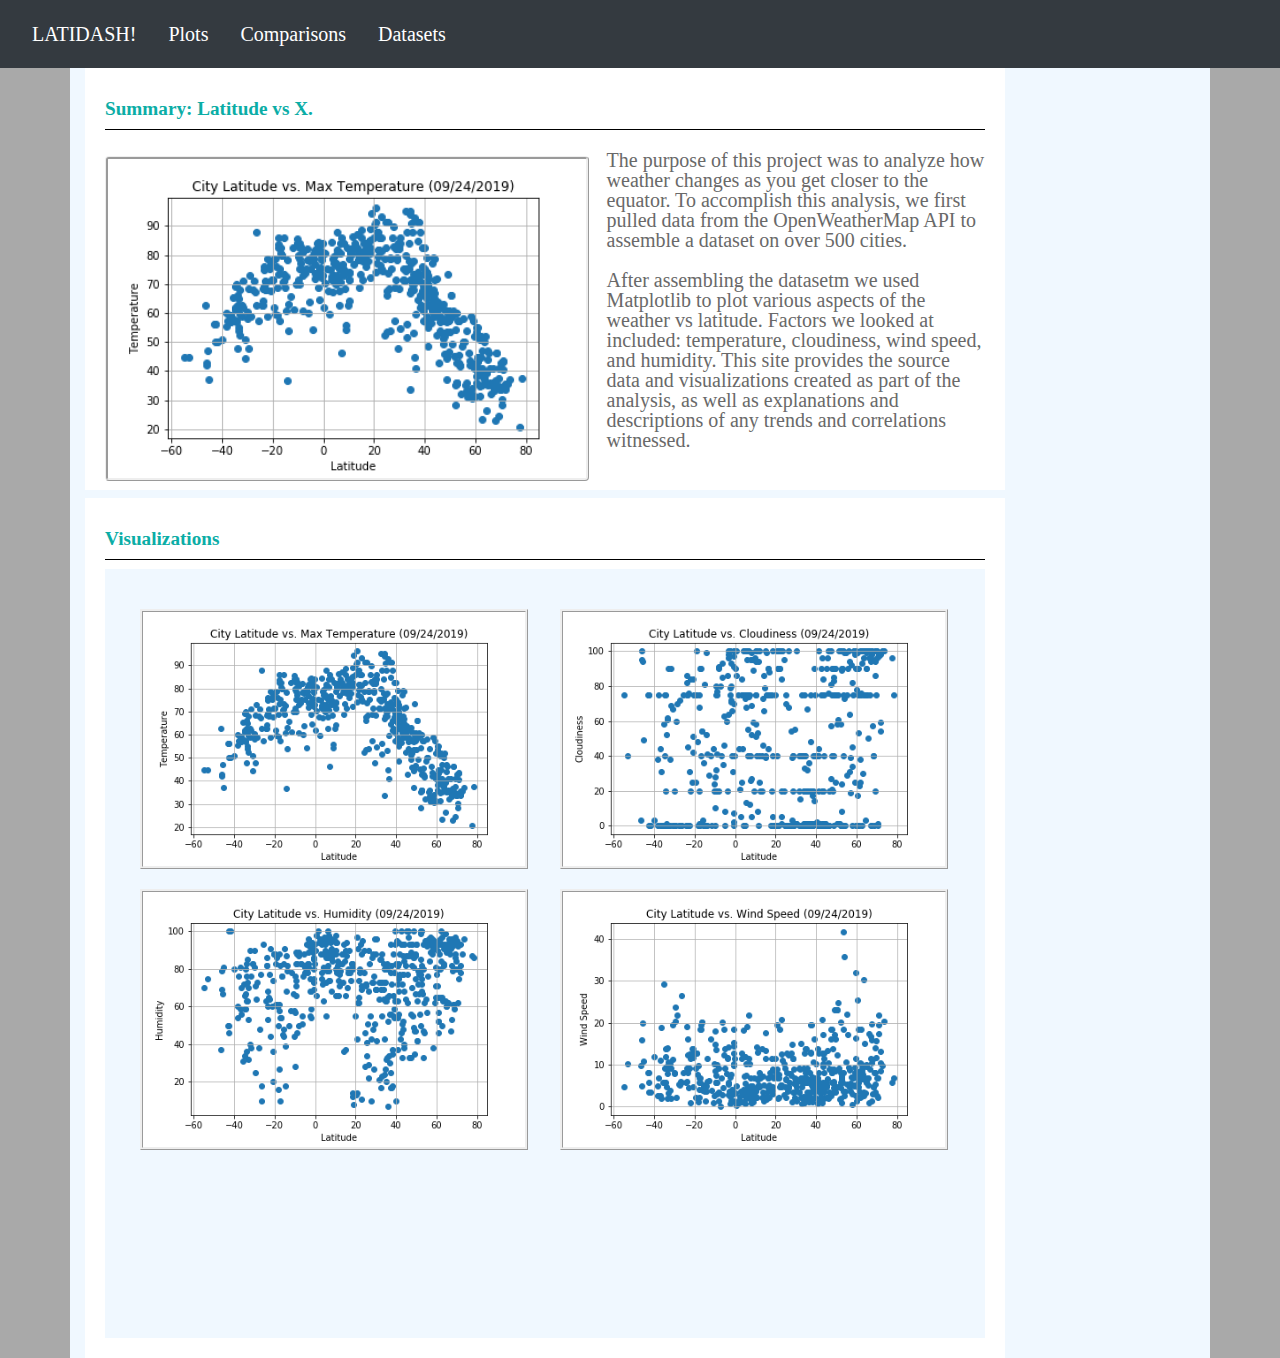
<file: index.html>
<!-- Beginning procedures -->
<!DOCTYPE html>
<html lang="en">

<!-- Creating prereqs for page -->
<head>
  <meta charset="UTF-8">
  <title>Lati-Dash</title>

  <!-- Linking in the Bootstrap CSS -->
  <link rel="stylesheet" href="https://stackpath.bootstrapcdn.com/bootstrap/4.3.1/css/bootstrap.min.css" 
  integrity="sha384-ggOyR0iXCbMQv3Xipma34MD+dH/1fQ784/j6cY/iJTQUOhcWr7x9JvoRxT2MZw1T" crossorigin="anonymous">

  <!-- Linking style.css -->
  <link rel="stylesheet" href="style.css">

</head>

<body>
	<!-- Lets start with the NavBar -->
	<div class="masternav">
		<nav class="navbar navbar-expand-lg navbar-dark bg-dark">
			<a class="active" href="index.html">LATIDASH!</a>
			<div class="dropdown">
				<button class="dropbtn">Plots</button>
				<div class="dropdown-content">
					<a class="drop-link" href="maxtemperature.html">Max Temperature</a>
					<a class="drop-link" href="cloudiness.html">Cloudiness</a>
					<a class="drop-link" href="humidity.html">Humidity</a>
					<a class="drop-link" href="windspeed.html">Wind Speed</a>
				</div>
			</div>
			<a class="nav-link" href="comparison.html">Comparisons</a>
			<a class="nav-link" href="dataset.html">Datasets</a>
		</nav>
	</div>
	
<!-- Main Page Content -->
	<div class="container">
		<div class="row">
			<div class="col-lg-10 col-md-10">
				<div class="box">
					<h1 class="title">Summary: Latitude vs X.</h1>
					<hr>
					<img src="Figures/latvstemp.png" class="visual" 
					alt="Max Temperature">
					<p>The purpose of this project was to analyze how weather changes
						as you get closer to the equator. To accomplish this analysis,
						we first pulled data from the OpenWeatherMap API to assemble
						a dataset on over 500 cities.
					</p>
					<p>After assembling the datasetm we used Matplotlib to plot 
						various aspects of the weather vs latitude. Factors we looked
						at included: temperature, cloudiness, wind speed, and humidity.
						This site provides the source data and visualizations created
						as part of the analysis, as well as explanations and descriptions
						of any trends and correlations witnessed.
					</p>
				</div>
			</div>
			<div class="col-lg-10 col-lg-10">
				<div class="box">
					<h2 class="title">Visualizations</h2>
					<hr>
					<div class="container">
						<div class="row" style="padding-bottom: 10%;">
						<div class="col-6">
							<a href="maxtemperature.html">
								<img class="panel" src="Figures/latvstemp.png"
								alt = "Max Temperature Image">
							</a>
						</div>
						<div class="col-6">
							<a href="cloudiness.html">
								<img class="panel" src="Figures/latvscloud.png"
								alt = "Cloudiness Image">
							</a>
						</div>
						<div class="row" style="padding-bottom: 10%;">
						<div class="col-6">
							<a href="humidity.html">
								<img class="panel" src="Figures/latvshum.png"
								alt = "Humidity Image">
							</a>
						</div>
						<div class="col-6">
							<a href="windspeed.html">
								<img class="panel" src="Figures/latvswind.png"
								alt = "Wind Speed Image">
							</a>
						</div>
					</div>
				</div>
			</div>
		</div>
	</div>
</body>
</html>
</file>
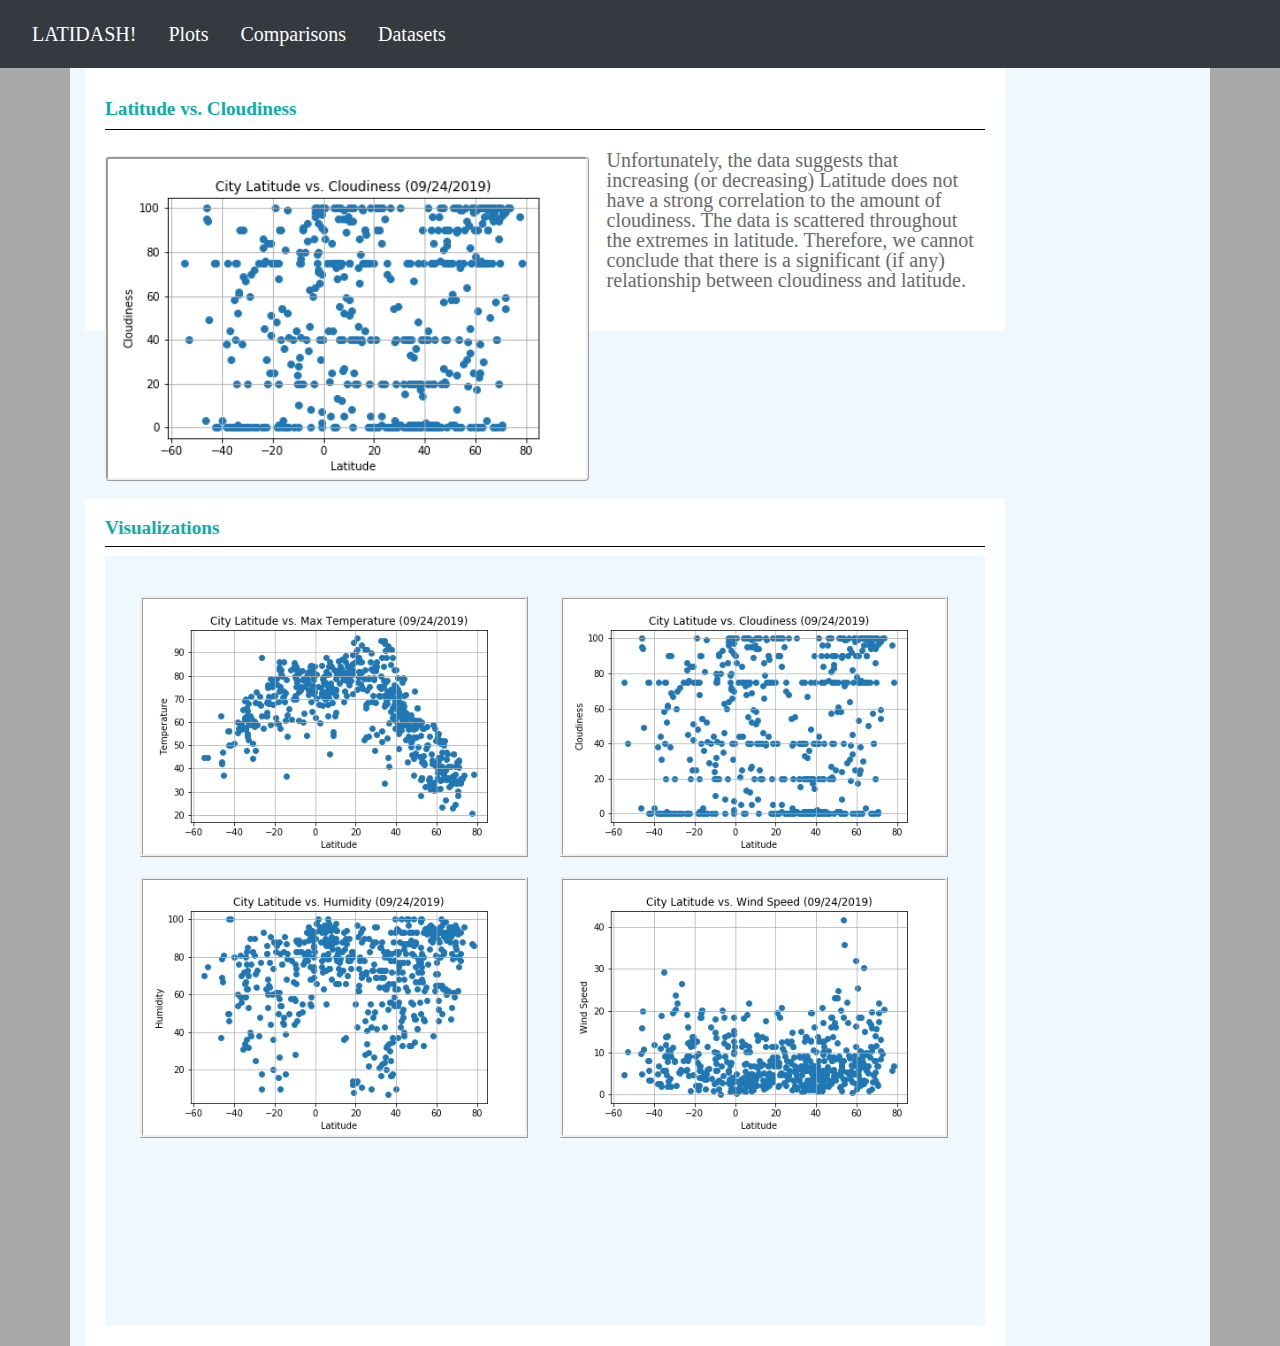
<file: cloudiness.html>
<!-- Beginning procedures -->
<!DOCTYPE html>
<html lang="en">

<!-- Creating prereqs for page -->
<head>
  <meta charset="UTF-8">
  <title>Lati-Dash</title>

  <!-- Linking in the Bootstrap CSS -->
  <link rel="stylesheet" href="https://stackpath.bootstrapcdn.com/bootstrap/4.3.1/css/bootstrap.min.css" 
  integrity="sha384-ggOyR0iXCbMQv3Xipma34MD+dH/1fQ784/j6cY/iJTQUOhcWr7x9JvoRxT2MZw1T" crossorigin="anonymous">

  <!-- Linking style.css -->
  <link rel="stylesheet" href="style.css">

</head>

<body>
	<!-- Lets start with the NavBar -->
	<div class="masternav">
		<nav class="navbar navbar-expand-lg navbar-dark bg-dark">
			<a class="active" href="index.html">LATIDASH!</a>
			<div class="dropdown">
				<button class="dropbtn">Plots</button>
				<div class="dropdown-content">
					<a class="drop-link" href="maxtemperature.html">Max Temperature</a>
					<a class="drop-link" href="cloudiness.html">Cloudiness</a>
					<a class="drop-link" href="humidity.html">Humidity</a>
					<a class="drop-link" href="windspeed.html">Wind Speed</a>
				</div>
			</div>
			<a class="nav-link" href="comparison.html">Comparisons</a>
			<a class="nav-link" href="dataset.html">Datasets</a>
		</nav>
  </div>
  <!-- Beginning the Contents -->
  <div class="container">
    <div class="row">
      <div class="col-lg-10 col-md-10">
        <div class="box">
          <h6 class="title">Latitude vs. Cloudiness</h6>
          <hr>
          <img src="Figures/latvscloud.png" class="visual" alt="Cloudiness Image">
          <p>Unfortunately, the data suggests that increasing (or decreasing) Latitude
            does not have a strong correlation to the amount of cloudiness. The data is 
            scattered throughout the extremes in latitude. Therefore, we cannot conclude
            that there is a significant (if any) relationship between cloudiness and latitude.
          </p>
        </div>
      </div>
      <div class="col-lg-10 col-md-10">
        <div class="box">
          <h7 class="title">Visualizations</h7>
          <hr>
          <div class="container">
            <div class="row" style="padding-bottom: 10%;">
              <div class="col-6">
                <a href="maxtemperature.html">
                  <img class="panel" src="Figures/latvstemp.png"
                  alt = "Max Temperature Image">
                </a>
              </div>
              <div class="col-6">
                <a href="cloudiness.html">
                  <img class="panel" src="Figures/latvscloud.png"
                  alt = "Cloudiness Image">
                </a>
              </div>
            <div class="row" style="padding-bottom: 10%;">
              <div class="col-6">
                <a href="humidity.html">
                  <img class="panel" src="Figures/latvshum.png"
                  alt = "Humidity Image">
                </a>
              </div>
              <div class="col-6">
                <a href="windspeed.html">
                  <img class="panel" src="Figures/latvswind.png"
                  alt = "Wind Speed Image">
                </a>
              </div>
            </div>
          </div>
        </div>
      </div>
    </div>
  </div>
</body>
</html>
</file>
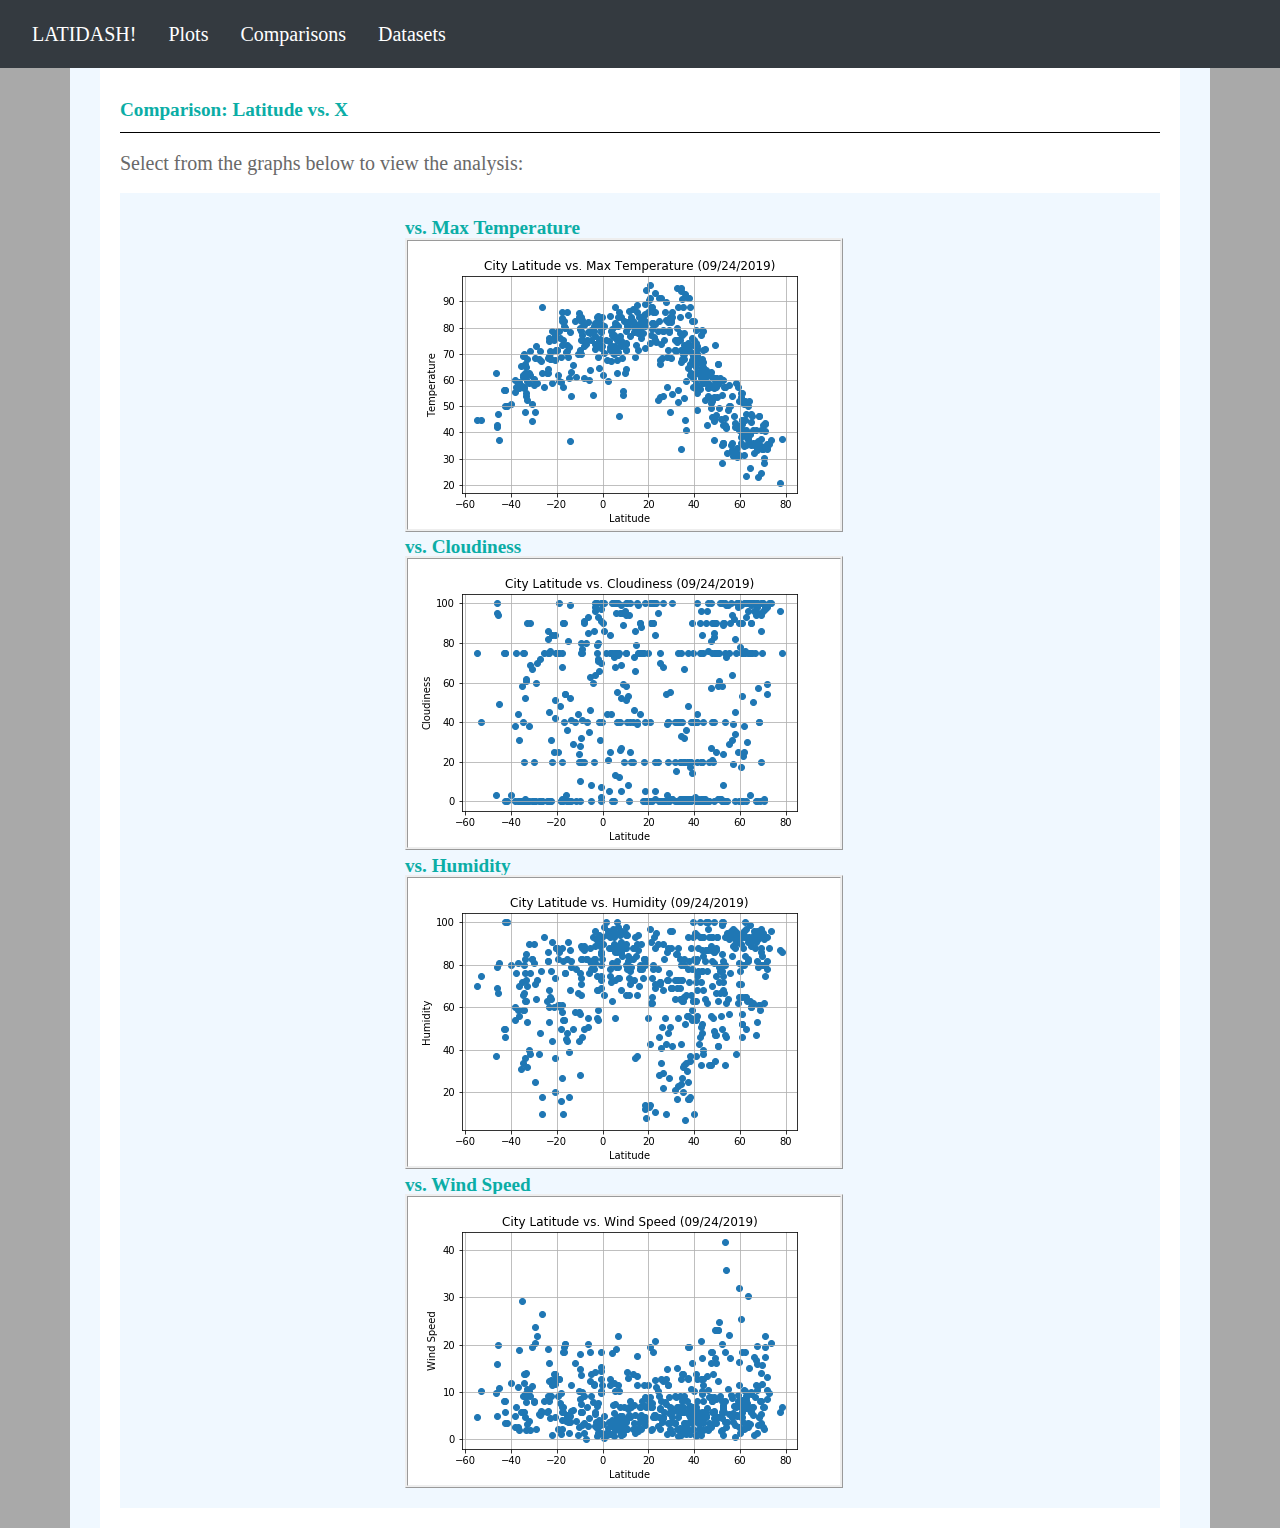
<file: comparison.html>
<!-- Beginning procedures -->
<!DOCTYPE html>
<html lang="en">

<!-- Creating prereqs for page -->
<head>
  <meta charset="UTF-8">
  <title>Lati-Dash</title>

  <!-- Linking in the Bootstrap CSS -->
  <link rel="stylesheet" href="https://stackpath.bootstrapcdn.com/bootstrap/4.3.1/css/bootstrap.min.css" 
  integrity="sha384-ggOyR0iXCbMQv3Xipma34MD+dH/1fQ784/j6cY/iJTQUOhcWr7x9JvoRxT2MZw1T" crossorigin="anonymous">

  <!-- Linking style.css -->
  <link rel="stylesheet" href="style.css">

</head>

<body>
	<!-- Lets start with the NavBar -->
	<div class="masternav">
		<nav class="navbar navbar-expand-lg navbar-dark bg-dark">
			<a class="active" href="index.html">LATIDASH!</a>
			<div class="dropdown">
				<button class="dropbtn">Plots</button>
				<div class="dropdown-content">
					<a class="drop-link" href="maxtemperature.html">Max Temperature</a>
					<a class="drop-link" href="cloudiness.html">Cloudiness</a>
					<a class="drop-link" href="humidity.html">Humidity</a>
					<a class="drop-link" href="windspeed.html">Wind Speed</a>
				</div>
			</div>
			<a class="nav-link" href="comparison.html">Comparisons</a>
			<a class="nav-link" href="dataset.html">Datasets</a>
		</nav>
  </div>
  <!-- Beginning the Contents -->
  <div class="container">
    <div class="row">
      <div class="box">
        <h3 class="title">Comparison: Latitude vs. X</h3>
        <hr>
        <p>Select from the graphs below to view the analysis:</p>
        <div class="container">
          <div class="row">
            <div class="col-lg-7">
              <div class="title">vs. Max Temperature</div>
              <a href="maxtemperature.html">
                <img class="panel" src="Figures/latvstemp.png"
                alt="Max Temperature Image">
              </a>
            </div>
            <div class="col-lg-7">
              <div class="title">vs. Cloudiness</div>
              <a href="cloudiness.html">
                <img class="panel" src="Figures/latvscloud.png"
                alt="Cloudiness Image">
              </a>
            </div>
          </div>
          <div class="row">
            <div class="col-lg-7">
              <div class="title">vs. Humidity</div>
              <a href="humidity.html">
                <img class="panel" src="Figures/latvshum.png"
                alt="Humidity Image">
              </a>
            </div>
            <div class="col-lg-7">
              <div class="title">vs. Wind Speed</div>
              <a href="windspeed.html">
                <img class="panel" src="Figures/latvswind.png"
                alt="Wind Speed Image">
              </a>
            </div>
          </div>
        </div>
      </div>
    </div>
  </div>
</body>
</html>
</file>
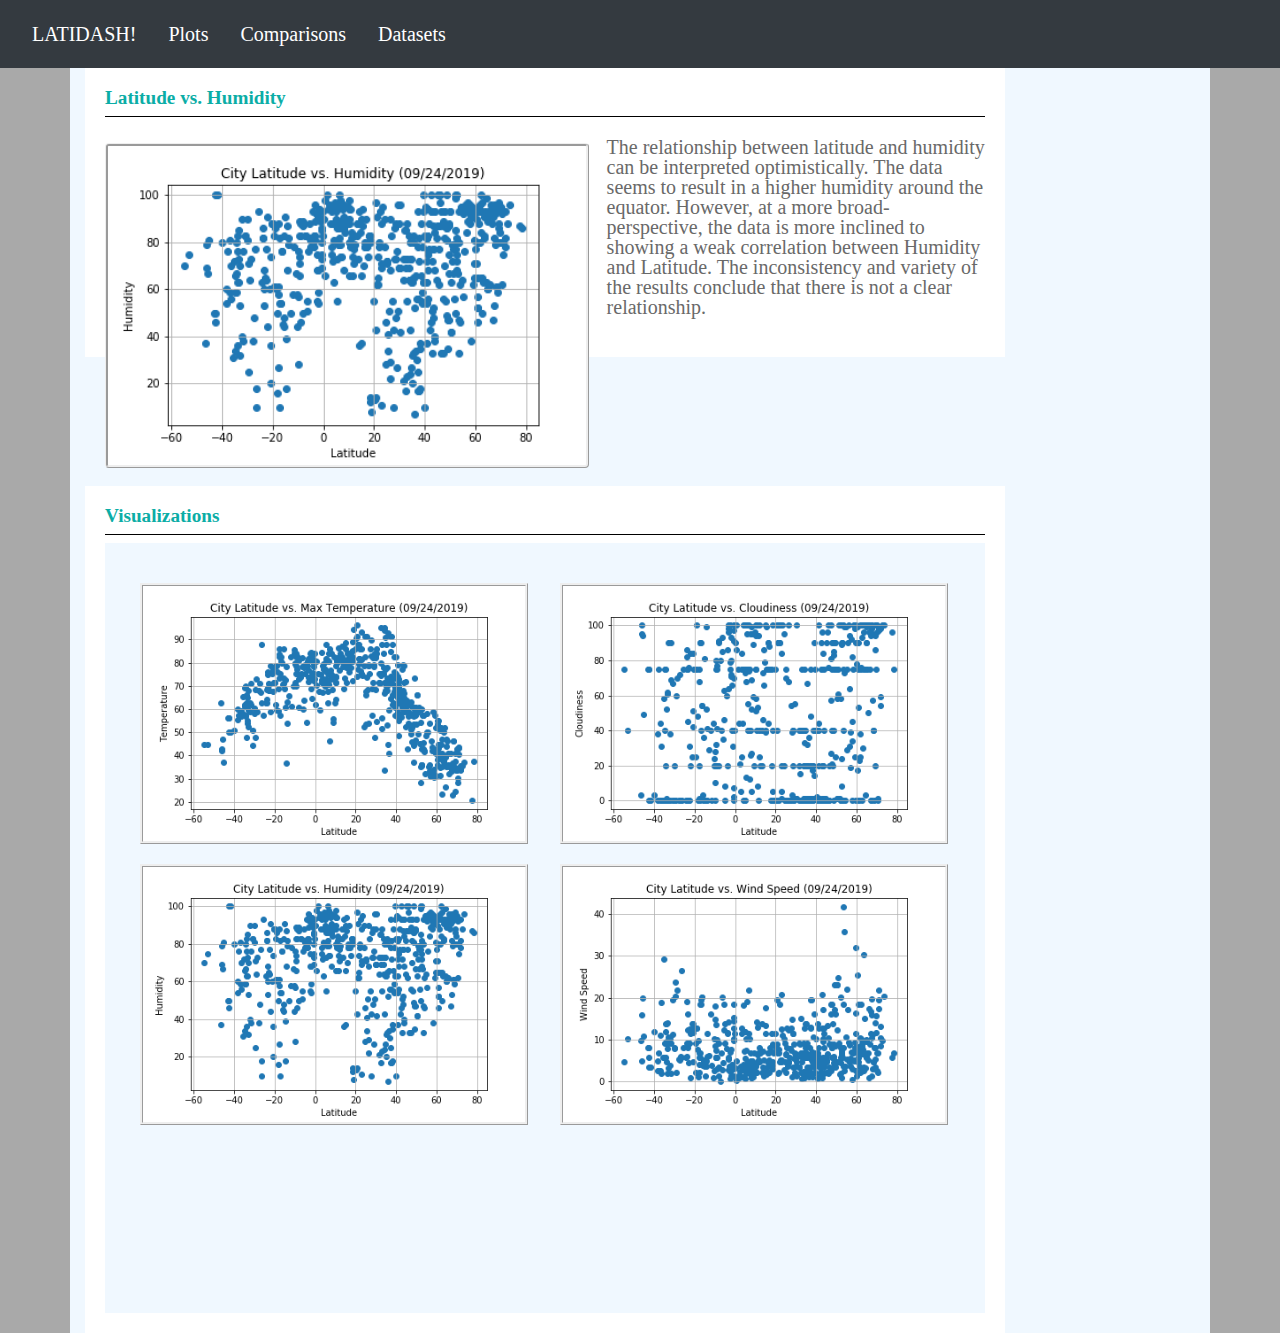
<file: humidity.html>
<!-- Beginning procedures -->
<!DOCTYPE html>
<html lang="en">

<!-- Creating prereqs for page -->
<head>
  <meta charset="UTF-8">
  <title>Lati-Dash</title>

  <!-- Linking in the Bootstrap CSS -->
  <link rel="stylesheet" href="https://stackpath.bootstrapcdn.com/bootstrap/4.3.1/css/bootstrap.min.css" 
  integrity="sha384-ggOyR0iXCbMQv3Xipma34MD+dH/1fQ784/j6cY/iJTQUOhcWr7x9JvoRxT2MZw1T" crossorigin="anonymous">

  <!-- Linking style.css -->
  <link rel="stylesheet" href="style.css">

</head>

<body>
	<!-- Lets start with the NavBar -->
	<div class="masternav">
		<nav class="navbar navbar-expand-lg navbar-dark bg-dark">
			<a class="active" href="index.html">LATIDASH!</a>
			<div class="dropdown">
				<button class="dropbtn">Plots</button>
				<div class="dropdown-content">
					<a class="drop-link" href="maxtemperature.html">Max Temperature</a>
					<a class="drop-link" href="cloudiness.html">Cloudiness</a>
					<a class="drop-link" href="humidity.html">Humidity</a>
					<a class="drop-link" href="windspeed.html">Wind Speed</a>
				</div>
			</div>
			<a class="nav-link" href="comparison.html">Comparisons</a>
			<a class="nav-link" href="dataset.html">Datasets</a>
		</nav>
  </div>
  <!-- Beginning the Contents -->
  <div class="container">
    <div class="row">
      <div class="col-lg-10 col-md-10">
        <div class="box">
          <h8 class="title">Latitude vs. Humidity</h8>
          <hr>
          <img src="Figures/latvshum.png" class="visual" alt="Humidity Image">
          <p>The relationship between latitude and humidity can be interpreted optimistically.
            The data seems to result in a higher humidity around the equator. However, at a 
            more broad-perspective, the data is more inclined to showing a weak correlation
            between Humidity and Latitude. The inconsistency and variety of the results 
            conclude that there is not a clear relationship.
          </p>
        </div>
      </div>
      <div class="col-lg-10 col-md-10">
        <div class="box">
          <h9 class="title">Visualizations</h9>
          <hr>
          <div class="container">
            <div class="row" style="padding-bottom: 10%;">
              <div class="col-6">
                <a href="maxtemperature.html">
                  <img class="panel" src="Figures/latvstemp.png"
                  alt = "Max Temperature Image">
                </a>
              </div>
              <div class="col-6">
                <a href="cloudiness.html">
                  <img class="panel" src="Figures/latvscloud.png"
                  alt = "Cloudiness Image">
                </a>
              </div>
            <div class="row" style="padding-bottom: 10%;">
              <div class="col-6">
                <a href="humidity.html">
                  <img class="panel" src="Figures/latvshum.png"
                  alt = "Humidity Image">
                </a>
              </div>
              <div class="col-6">
                <a href="windspeed.html">
                  <img class="panel" src="Figures/latvswind.png"
                  alt = "Wind Speed Image">
                </a>
              </div>
            </div>
          </div>
        </div>
      </div>
    </div>
  </div>
</body>
</html>
</file>
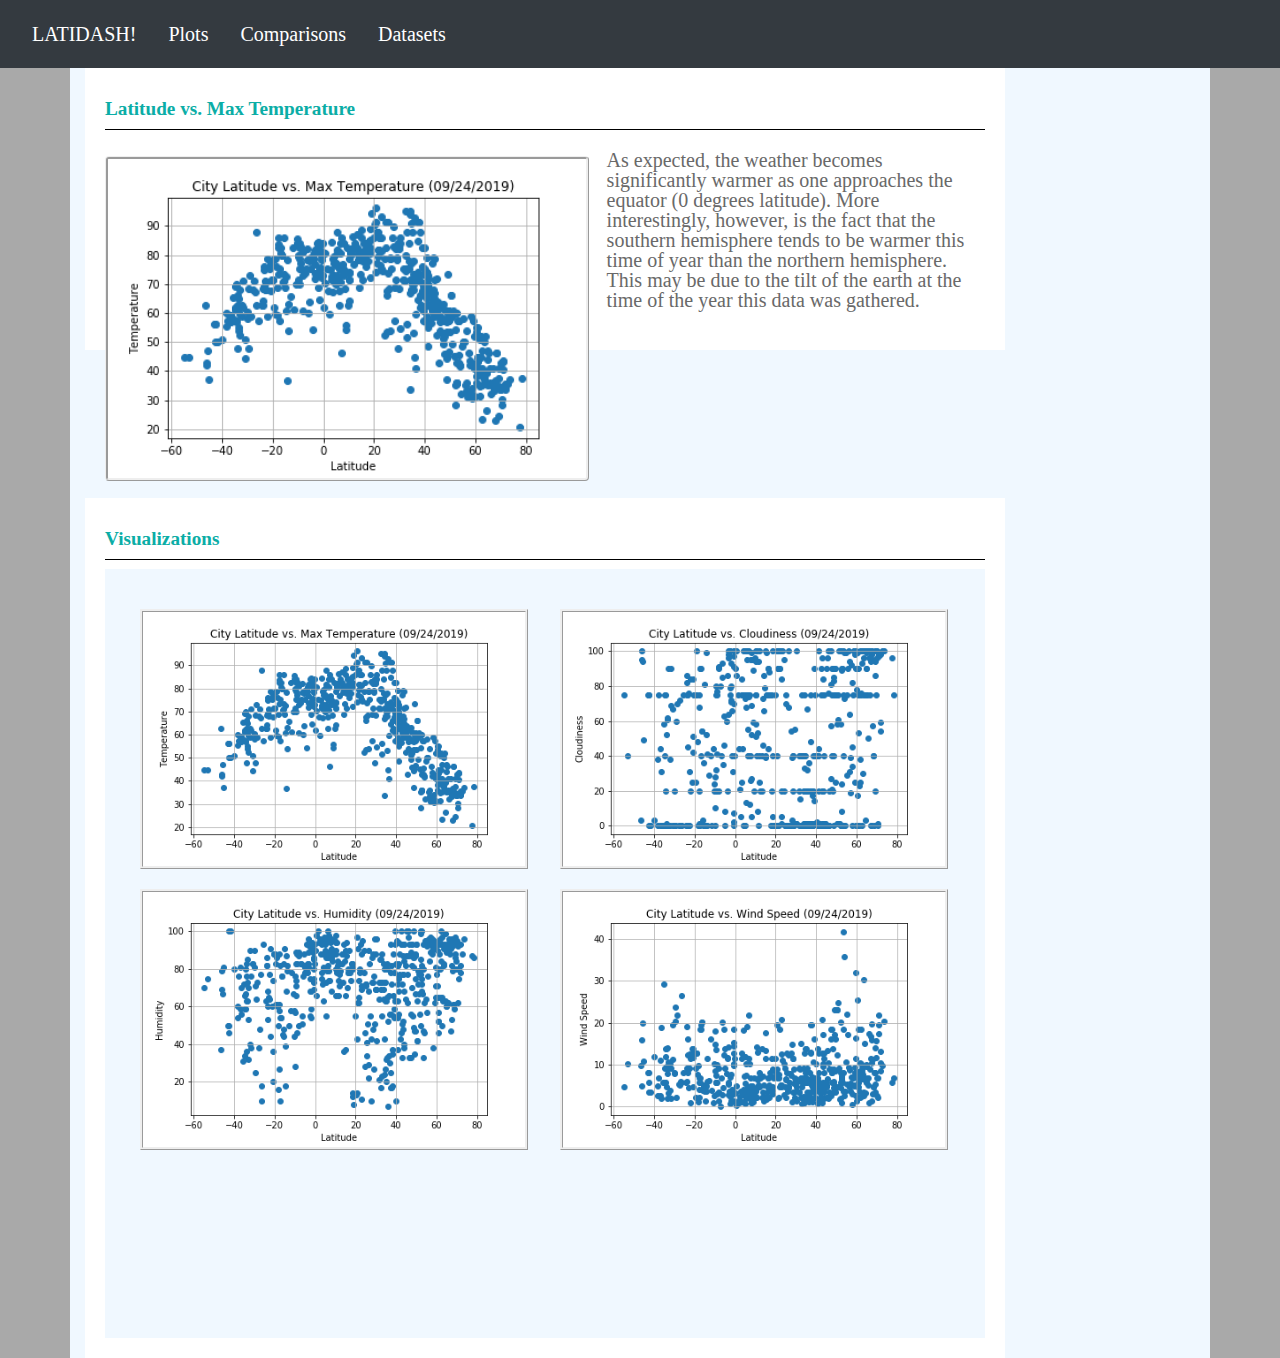
<file: maxtemperature.html>
<!-- Beginning procedures -->
<!DOCTYPE html>
<html lang="en">

<!-- Creating prereqs for page -->
<head>
  <meta charset="UTF-8">
  <title>Lati-Dash</title>

  <!-- Linking in the Bootstrap CSS -->
  <link rel="stylesheet" href="https://stackpath.bootstrapcdn.com/bootstrap/4.3.1/css/bootstrap.min.css" 
  integrity="sha384-ggOyR0iXCbMQv3Xipma34MD+dH/1fQ784/j6cY/iJTQUOhcWr7x9JvoRxT2MZw1T" crossorigin="anonymous">

  <!-- Linking style.css -->
  <link rel="stylesheet" href="style.css">

</head>

<body>
	<!-- Lets start with the NavBar -->
	<div class="masternav">
		<nav class="navbar navbar-expand-lg navbar-dark bg-dark">
			<a class="active" href="index.html">LATIDASH!</a>
			<div class="dropdown">
				<button class="dropbtn">Plots</button>
				<div class="dropdown-content">
					<a class="drop-link" href="maxtemperature.html">Max Temperature</a>
					<a class="drop-link" href="cloudiness.html">Cloudiness</a>
					<a class="drop-link" href="humidity.html">Humidity</a>
					<a class="drop-link" href="windspeed.html">Wind Speed</a>
				</div>
			</div>
			<a class="nav-link" href="comparison.html">Comparisons</a>
			<a class="nav-link" href="dataset.html">Datasets</a>
		</nav>
  </div>
  <!-- Beginning the Contents -->
  <div class="container">
    <div class="row">
      <div class="col-lg-10 col-md-10">
        <div class="box">
          <h4 class="title">Latitude vs. Max Temperature</h4>
          <hr>
          <img src="Figures/latvstemp.png" class="visual" alt="Max Temperature Image">
          <p>As expected, the weather becomes significantly warmer as one approaches
            the equator (0 degrees latitude). More interestingly, however, is the fact that
            the southern hemisphere tends to be warmer this time of year than the 
            northern hemisphere. This may be due to the tilt of the earth at
            the time of the year this data was gathered.
          </p>
        </div>
      </div>
      <div class="col-lg-10 col-md-10">
        <div class="box">
          <h5 class="title">Visualizations</h5>
          <hr>
          <div class="container">
            <div class="row" style="padding-bottom: 10%;">
              <div class="col-6">
                <a href="maxtemperature.html">
                  <img class="panel" src="Figures/latvstemp.png"
                  alt = "Max Temperature Image">
                </a>
              </div>
              <div class="col-6">
                <a href="cloudiness.html">
                  <img class="panel" src="Figures/latvscloud.png"
                  alt = "Cloudiness Image">
                </a>
              </div>
            <div class="row" style="padding-bottom: 10%;">
              <div class="col-6">
                <a href="humidity.html">
                  <img class="panel" src="Figures/latvshum.png"
                  alt = "Humidity Image">
                </a>
              </div>
              <div class="col-6">
                <a href="windspeed.html">
                  <img class="panel" src="Figures/latvswind.png"
                  alt = "Wind Speed Image">
                </a>
              </div>
            </div>
          </div>
        </div>
      </div>
    </div>
  </div>
</body>
</html>
</file>
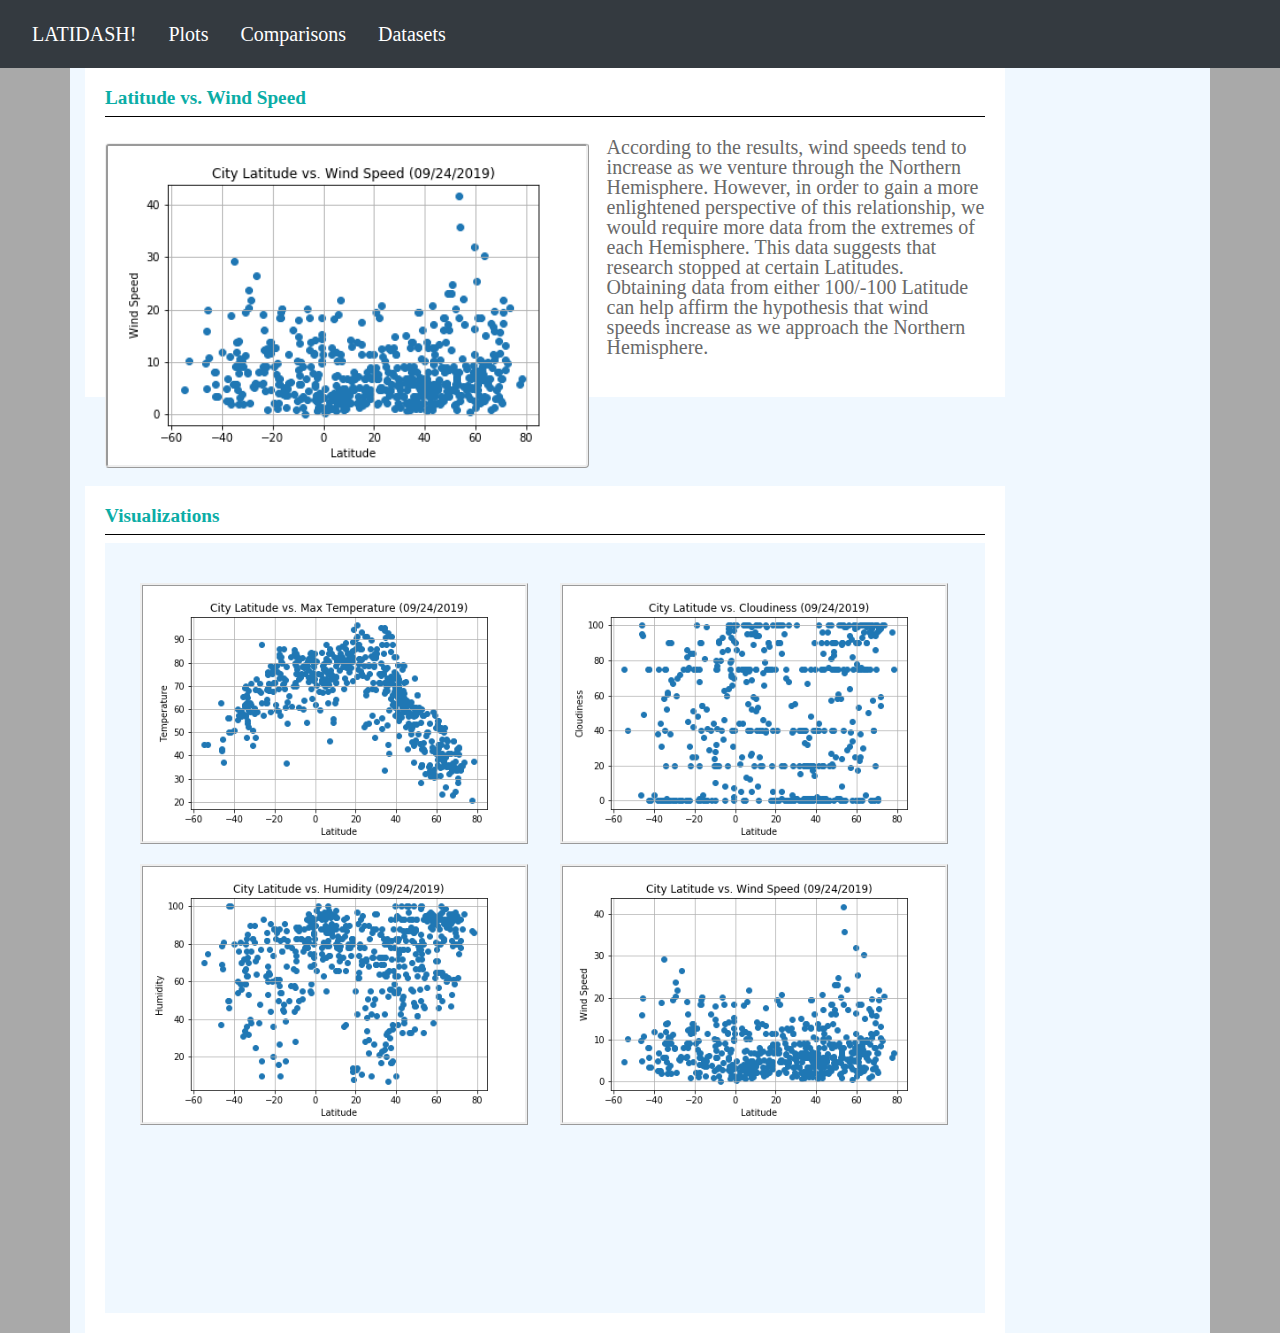
<file: windspeed.html>
<!-- Beginning procedures -->
<!DOCTYPE html>
<html lang="en">

<!-- Creating prereqs for page -->
<head>
  <meta charset="UTF-8">
  <title>Lati-Dash</title>

  <!-- Linking in the Bootstrap CSS -->
  <link rel="stylesheet" href="https://stackpath.bootstrapcdn.com/bootstrap/4.3.1/css/bootstrap.min.css" 
  integrity="sha384-ggOyR0iXCbMQv3Xipma34MD+dH/1fQ784/j6cY/iJTQUOhcWr7x9JvoRxT2MZw1T" crossorigin="anonymous">

  <!-- Linking style.css -->
  <link rel="stylesheet" href="style.css">

</head>

<body>
	<!-- Lets start with the NavBar -->
	<div class="masternav">
		<nav class="navbar navbar-expand-lg navbar-dark bg-dark">
			<a class="active" href="index.html">LATIDASH!</a>
			<div class="dropdown">
				<button class="dropbtn">Plots</button>
				<div class="dropdown-content">
					<a class="drop-link" href="maxtemperature.html">Max Temperature</a>
					<a class="drop-link" href="cloudiness.html">Cloudiness</a>
					<a class="drop-link" href="humidity.html">Humidity</a>
					<a class="drop-link" href="windspeed.html">Wind Speed</a>
				</div>
			</div>
			<a class="nav-link" href="comparison.html">Comparisons</a>
			<a class="nav-link" href="dataset.html">Datasets</a>
		</nav>
  </div>
  <!-- Beginning the Contents -->
  <div class="container">
    <div class="row">
      <div class="col-lg-10 col-md-10">
        <div class="box">
          <h10 class="title">Latitude vs. Wind Speed</h10>
          <hr>
          <img src="Figures/latvswind.png" class="visual" alt="Wind Speed Image">
          <p>According to the results, wind speeds tend to increase as we venture through
            the Northern Hemisphere. However, in order to gain a more enlightened perspective
            of this relationship, we would require more data from the extremes of each Hemisphere.
            This data suggests that research stopped at certain Latitudes. Obtaining data from
            either 100/-100 Latitude can help affirm the hypothesis that wind speeds increase
            as we approach the Northern Hemisphere.
          </p>
        </div>
      </div>
      <div class="col-lg-10 col-md-10">
        <div class="box">
          <h11 class="title">Visualizations</h11>
          <hr>
          <div class="container">
            <div class="row" style="padding-bottom: 10%;">
              <div class="col-6">
                <a href="maxtemperature.html">
                  <img class="panel" src="Figures/latvstemp.png"
                  alt = "Max Temperature Image">
                </a>
              </div>
              <div class="col-6">
                <a href="cloudiness.html">
                  <img class="panel" src="Figures/latvscloud.png"
                  alt = "Cloudiness Image">
                </a>
              </div>
            <div class="row" style="padding-bottom: 10%;">
              <div class="col-6">
                <a href="humidity.html">
                  <img class="panel" src="Figures/latvshum.png"
                  alt = "Humidity Image">
                </a>
              </div>
              <div class="col-6">
                <a href="windspeed.html">
                  <img class="panel" src="Figures/latvswind.png"
                  alt = "Wind Speed Image">
                </a>
              </div>
            </div>
          </div>
        </div>
      </div>
    </div>
  </div>
</body>
</html>
</file>
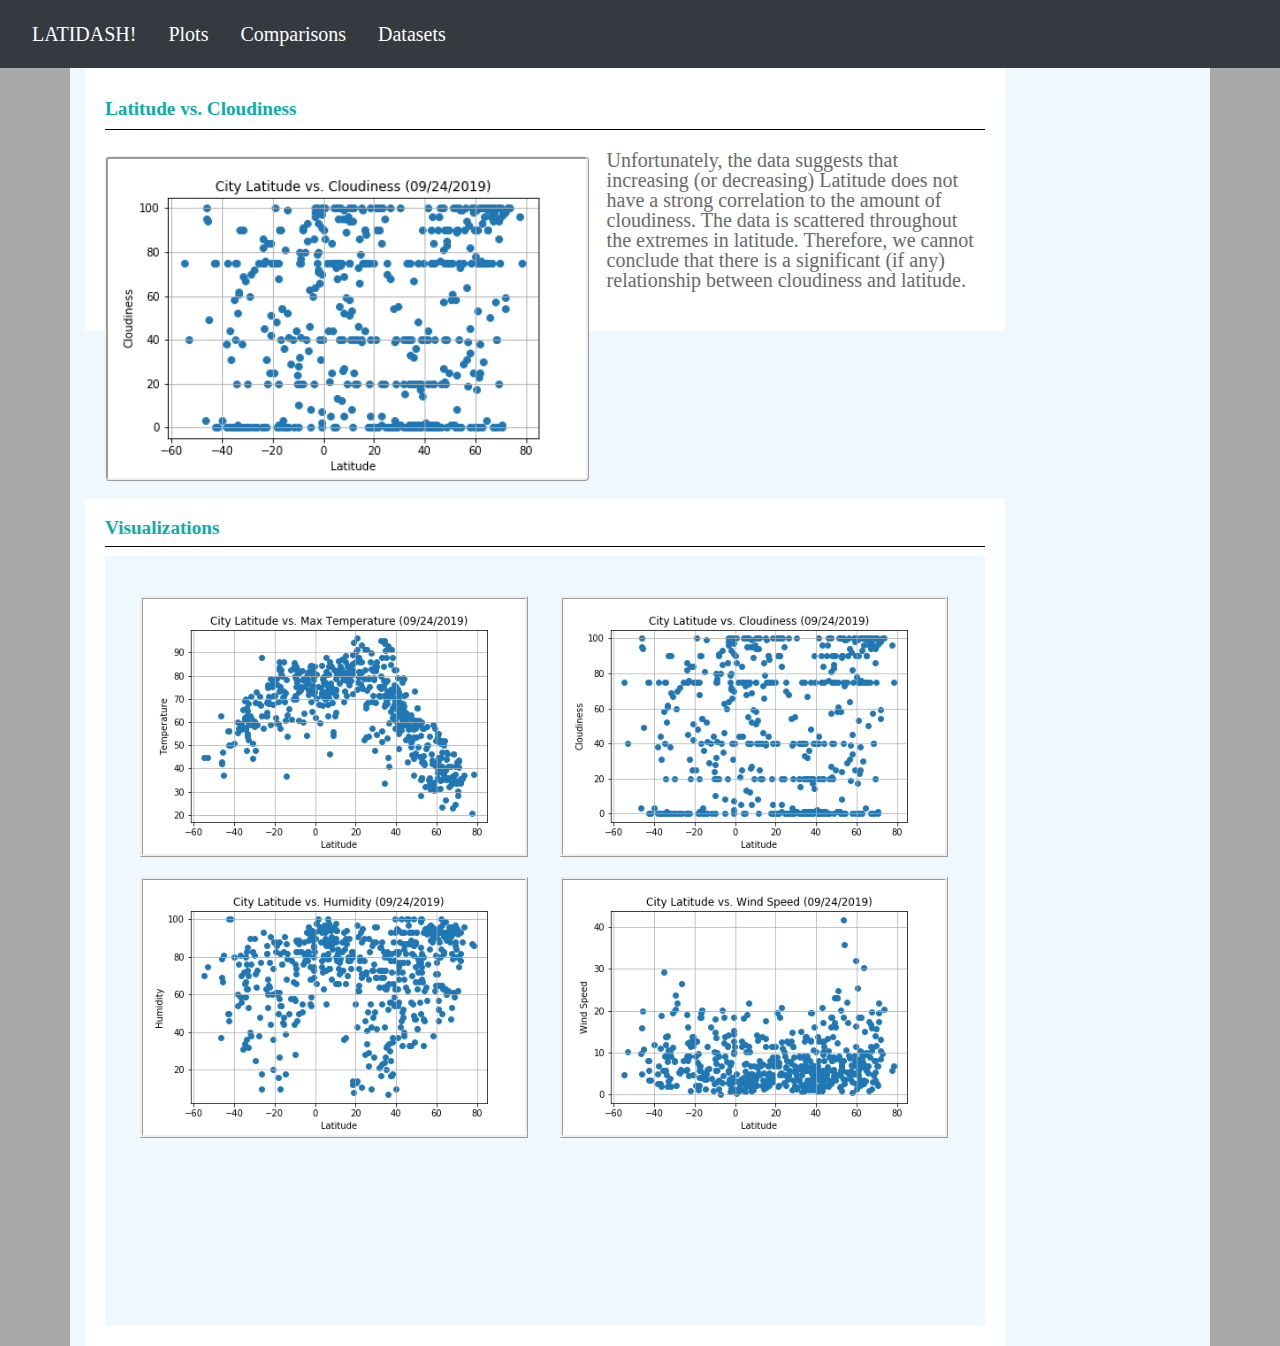
<file: Latitude_Dashboard/cloudiness.html>
<!-- Beginning procedures -->
<!DOCTYPE html>
<html lang="en">

<!-- Creating prereqs for page -->
<head>
  <meta charset="UTF-8">
  <title>Lati-Dash</title>

  <!-- Linking in the Bootstrap CSS -->
  <link rel="stylesheet" href="https://stackpath.bootstrapcdn.com/bootstrap/4.3.1/css/bootstrap.min.css" 
  integrity="sha384-ggOyR0iXCbMQv3Xipma34MD+dH/1fQ784/j6cY/iJTQUOhcWr7x9JvoRxT2MZw1T" crossorigin="anonymous">

  <!-- Linking style.css -->
  <link rel="stylesheet" href="style.css">

</head>

<body>
	<!-- Lets start with the NavBar -->
	<div class="masternav">
		<nav class="navbar navbar-expand-lg navbar-dark bg-dark">
			<a class="active" href="Lati-Dash.html">LATIDASH!</a>
			<div class="dropdown">
				<button class="dropbtn">Plots</button>
				<div class="dropdown-content">
					<a class="drop-link" href="maxtemperature.html">Max Temperature</a>
					<a class="drop-link" href="cloudiness.html">Cloudiness</a>
					<a class="drop-link" href="humidity.html">Humidity</a>
					<a class="drop-link" href="windspeed.html">Wind Speed</a>
				</div>
			</div>
			<a class="nav-link" href="comparison.html">Comparisons</a>
			<a class="nav-link" href="dataset.html">Datasets</a>
		</nav>
  </div>
  <!-- Beginning the Contents -->
  <div class="container">
    <div class="row">
      <div class="col-lg-10 col-md-10">
        <div class="box">
          <h6 class="title">Latitude vs. Cloudiness</h6>
          <hr>
          <img src="../Figures/latvscloud.png" class="visual" alt="Cloudiness Image">
          <p>Unfortunately, the data suggests that increasing (or decreasing) Latitude
            does not have a strong correlation to the amount of cloudiness. The data is 
            scattered throughout the extremes in latitude. Therefore, we cannot conclude
            that there is a significant (if any) relationship between cloudiness and latitude.
          </p>
        </div>
      </div>
      <div class="col-lg-10 col-md-10">
        <div class="box">
          <h7 class="title">Visualizations</h7>
          <hr>
          <div class="container">
            <div class="row" style="padding-bottom: 10%;">
              <div class="col-6">
                <a href="maxtemperature.html">
                  <img class="panel" src="../Figures/latvstemp.png"
                  alt = "Max Temperature Image">
                </a>
              </div>
              <div class="col-6">
                <a href="cloudiness.html">
                  <img class="panel" src="../Figures/latvscloud.png"
                  alt = "Cloudiness Image">
                </a>
              </div>
            <div class="row" style="padding-bottom: 10%;">
              <div class="col-6">
                <a href="humidity.html">
                  <img class="panel" src="../Figures/latvshum.png"
                  alt = "Humidity Image">
                </a>
              </div>
              <div class="col-6">
                <a href="windspeed.html">
                  <img class="panel" src="../Figures/latvswind.png"
                  alt = "Wind Speed Image">
                </a>
              </div>
            </div>
          </div>
        </div>
      </div>
    </div>
  </div>
</body>
</html>
</file>
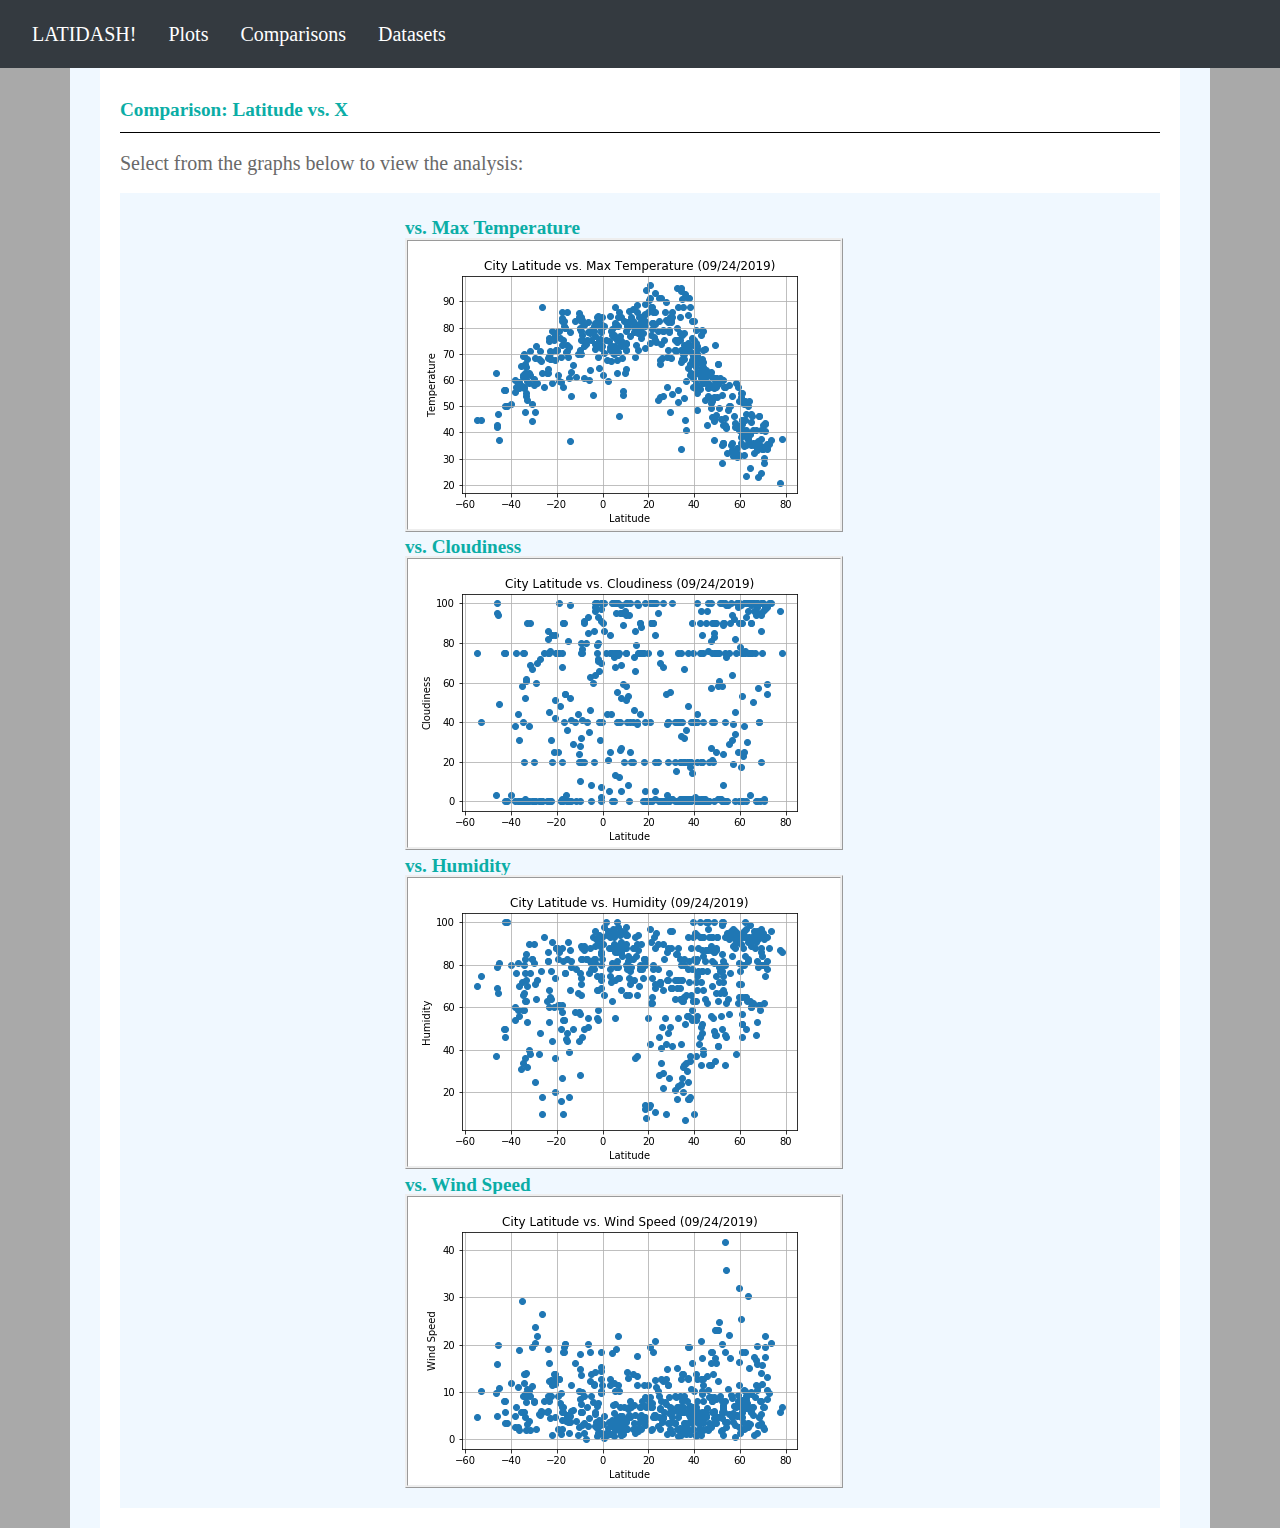
<file: Latitude_Dashboard/comparison.html>
<!-- Beginning procedures -->
<!DOCTYPE html>
<html lang="en">

<!-- Creating prereqs for page -->
<head>
  <meta charset="UTF-8">
  <title>Lati-Dash</title>

  <!-- Linking in the Bootstrap CSS -->
  <link rel="stylesheet" href="https://stackpath.bootstrapcdn.com/bootstrap/4.3.1/css/bootstrap.min.css" 
  integrity="sha384-ggOyR0iXCbMQv3Xipma34MD+dH/1fQ784/j6cY/iJTQUOhcWr7x9JvoRxT2MZw1T" crossorigin="anonymous">

  <!-- Linking style.css -->
  <link rel="stylesheet" href="style.css">

</head>

<body>
	<!-- Lets start with the NavBar -->
	<div class="masternav">
		<nav class="navbar navbar-expand-lg navbar-dark bg-dark">
			<a class="active" href="Lati-Dash.html">LATIDASH!</a>
			<div class="dropdown">
				<button class="dropbtn">Plots</button>
				<div class="dropdown-content">
					<a class="drop-link" href="maxtemperature.html">Max Temperature</a>
					<a class="drop-link" href="cloudiness.html">Cloudiness</a>
					<a class="drop-link" href="humidity.html">Humidity</a>
					<a class="drop-link" href="windspeed.html">Wind Speed</a>
				</div>
			</div>
			<a class="nav-link" href="comparison.html">Comparisons</a>
			<a class="nav-link" href="dataset.html">Datasets</a>
		</nav>
  </div>
  <!-- Beginning the Contents -->
  <div class="container">
    <div class="row">
      <div class="box">
        <h3 class="title">Comparison: Latitude vs. X</h3>
        <hr>
        <p>Select from the graphs below to view the analysis:</p>
        <div class="container">
          <div class="row">
            <div class="col-lg-7">
              <div class="title">vs. Max Temperature</div>
              <a href="maxtemperature.html">
                <img class="panel" src="../Figures/latvstemp.png"
                alt="Max Temperature Image">
              </a>
            </div>
            <div class="col-lg-7">
              <div class="title">vs. Cloudiness</div>
              <a href="cloudiness.html">
                <img class="panel" src="../Figures/latvscloud.png"
                alt="Cloudiness Image">
              </a>
            </div>
          </div>
          <div class="row">
            <div class="col-lg-7">
              <div class="title">vs. Humidity</div>
              <a href="humidity.html">
                <img class="panel" src="../Figures/latvshum.png"
                alt="Humidity Image">
              </a>
            </div>
            <div class="col-lg-7">
              <div class="title">vs. Wind Speed</div>
              <a href="windspeed.html">
                <img class="panel" src="../Figures/latvswind.png"
                alt="Wind Speed Image">
              </a>
            </div>
          </div>
        </div>
      </div>
    </div>
  </div>
</body>
</html>
</file>
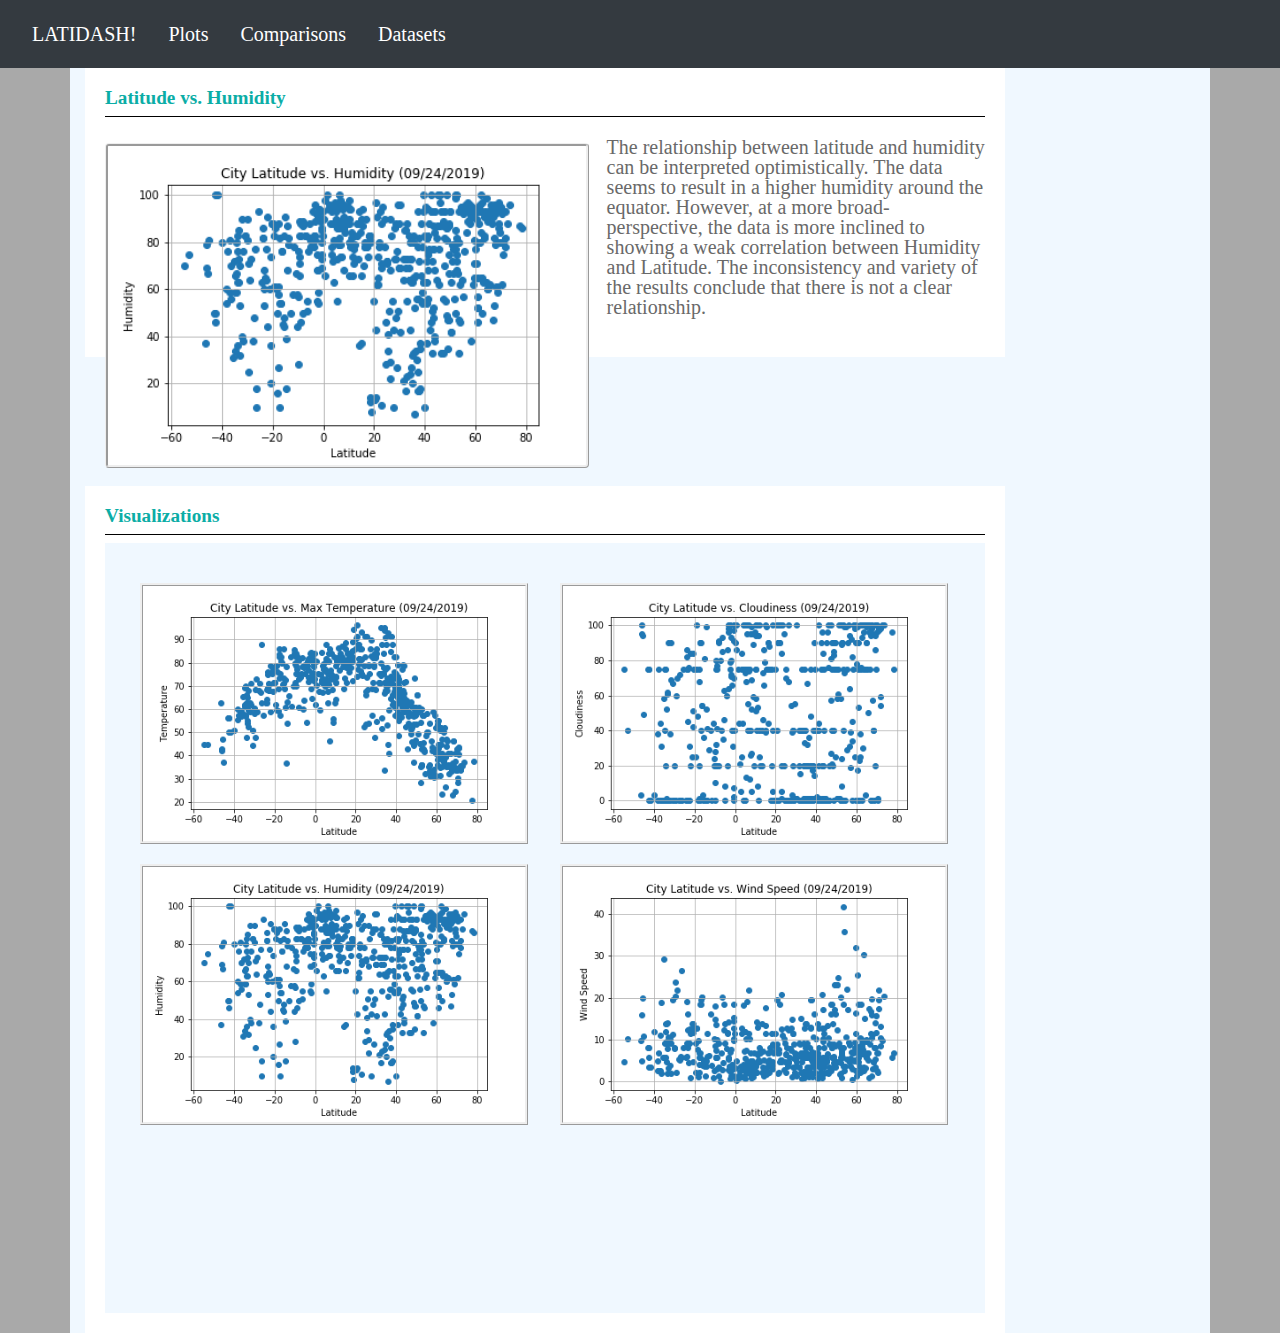
<file: Latitude_Dashboard/humidity.html>
<!-- Beginning procedures -->
<!DOCTYPE html>
<html lang="en">

<!-- Creating prereqs for page -->
<head>
  <meta charset="UTF-8">
  <title>Lati-Dash</title>

  <!-- Linking in the Bootstrap CSS -->
  <link rel="stylesheet" href="https://stackpath.bootstrapcdn.com/bootstrap/4.3.1/css/bootstrap.min.css" 
  integrity="sha384-ggOyR0iXCbMQv3Xipma34MD+dH/1fQ784/j6cY/iJTQUOhcWr7x9JvoRxT2MZw1T" crossorigin="anonymous">

  <!-- Linking style.css -->
  <link rel="stylesheet" href="style.css">

</head>

<body>
	<!-- Lets start with the NavBar -->
	<div class="masternav">
		<nav class="navbar navbar-expand-lg navbar-dark bg-dark">
			<a class="active" href="Lati-Dash.html">LATIDASH!</a>
			<div class="dropdown">
				<button class="dropbtn">Plots</button>
				<div class="dropdown-content">
					<a class="drop-link" href="maxtemperature.html">Max Temperature</a>
					<a class="drop-link" href="cloudiness.html">Cloudiness</a>
					<a class="drop-link" href="humidity.html">Humidity</a>
					<a class="drop-link" href="windspeed.html">Wind Speed</a>
				</div>
			</div>
			<a class="nav-link" href="comparison.html">Comparisons</a>
			<a class="nav-link" href="dataset.html">Datasets</a>
		</nav>
  </div>
  <!-- Beginning the Contents -->
  <div class="container">
    <div class="row">
      <div class="col-lg-10 col-md-10">
        <div class="box">
          <h8 class="title">Latitude vs. Humidity</h8>
          <hr>
          <img src="../Figures/latvshum.png" class="visual" alt="Humidity Image">
          <p>The relationship between latitude and humidity can be interpreted optimistically.
            The data seems to result in a higher humidity around the equator. However, at a 
            more broad-perspective, the data is more inclined to showing a weak correlation
            between Humidity and Latitude. The inconsistency and variety of the results 
            conclude that there is not a clear relationship.
          </p>
        </div>
      </div>
      <div class="col-lg-10 col-md-10">
        <div class="box">
          <h9 class="title">Visualizations</h9>
          <hr>
          <div class="container">
            <div class="row" style="padding-bottom: 10%;">
              <div class="col-6">
                <a href="maxtemperature.html">
                  <img class="panel" src="../Figures/latvstemp.png"
                  alt = "Max Temperature Image">
                </a>
              </div>
              <div class="col-6">
                <a href="cloudiness.html">
                  <img class="panel" src="../Figures/latvscloud.png"
                  alt = "Cloudiness Image">
                </a>
              </div>
            <div class="row" style="padding-bottom: 10%;">
              <div class="col-6">
                <a href="humidity.html">
                  <img class="panel" src="../Figures/latvshum.png"
                  alt = "Humidity Image">
                </a>
              </div>
              <div class="col-6">
                <a href="windspeed.html">
                  <img class="panel" src="../Figures/latvswind.png"
                  alt = "Wind Speed Image">
                </a>
              </div>
            </div>
          </div>
        </div>
      </div>
    </div>
  </div>
</body>
</html>
</file>
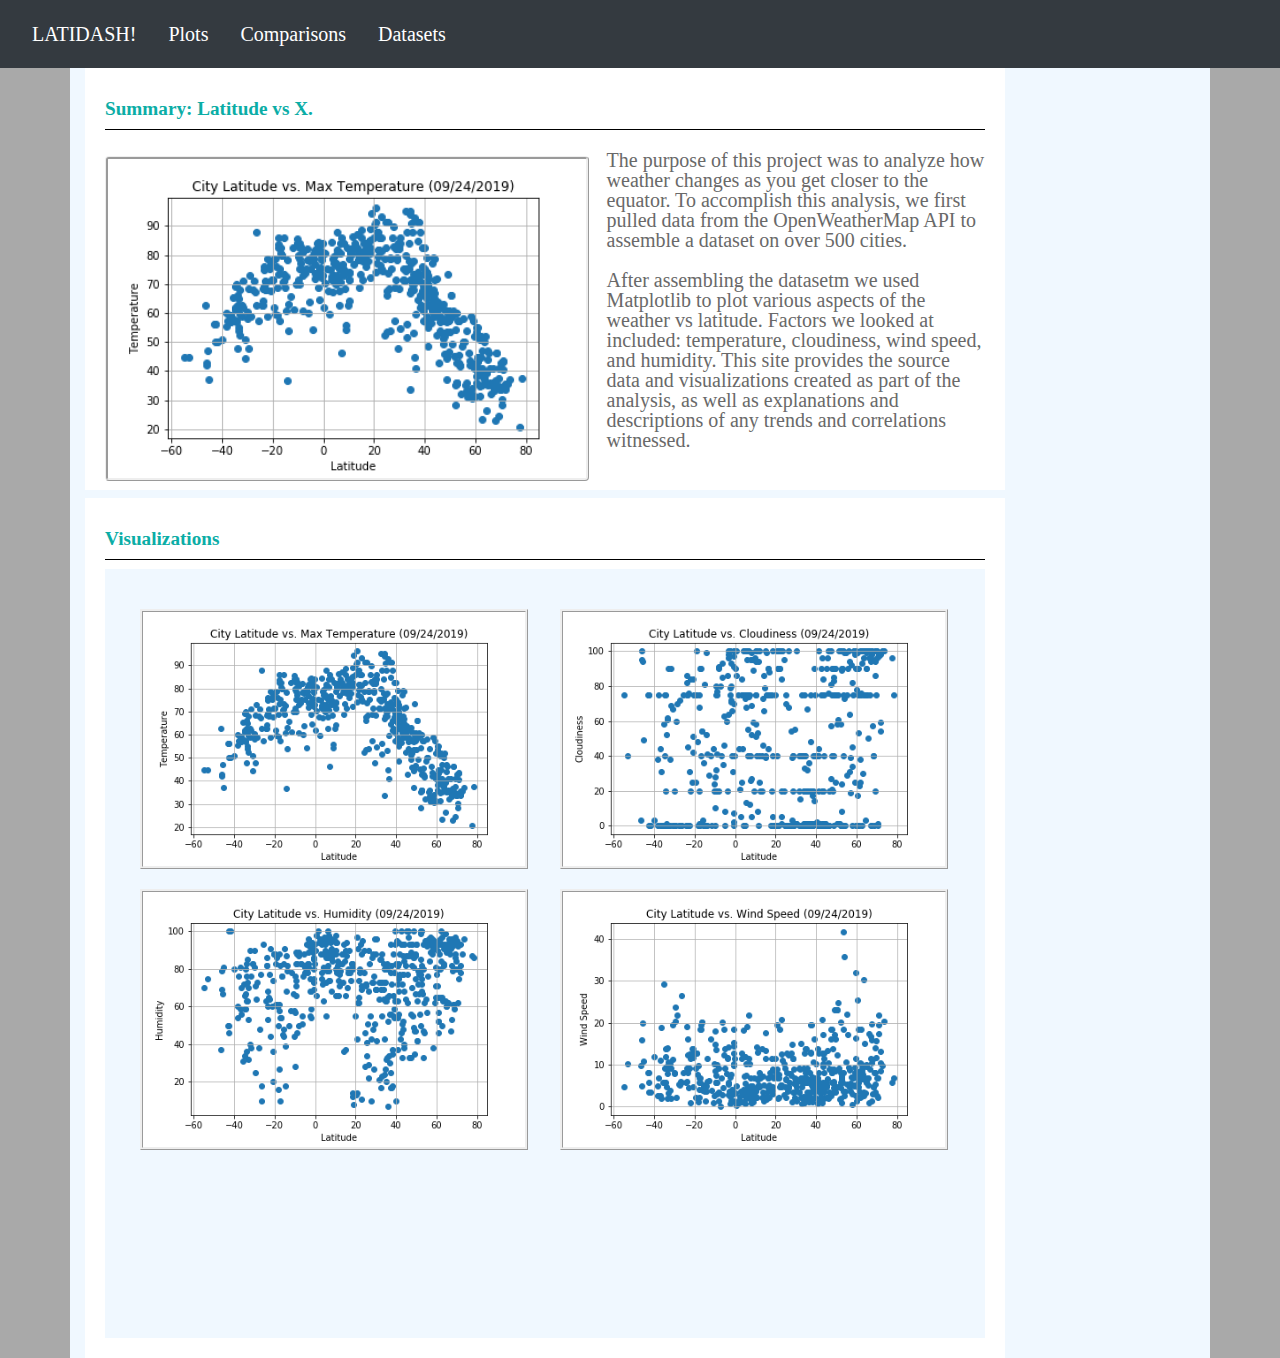
<file: Latitude_Dashboard/Lati-Dash.html>
<!-- Beginning procedures -->
<!DOCTYPE html>
<html lang="en">

<!-- Creating prereqs for page -->
<head>
  <meta charset="UTF-8">
  <title>Lati-Dash</title>

  <!-- Linking in the Bootstrap CSS -->
  <link rel="stylesheet" href="https://stackpath.bootstrapcdn.com/bootstrap/4.3.1/css/bootstrap.min.css" 
  integrity="sha384-ggOyR0iXCbMQv3Xipma34MD+dH/1fQ784/j6cY/iJTQUOhcWr7x9JvoRxT2MZw1T" crossorigin="anonymous">

  <!-- Linking style.css -->
  <link rel="stylesheet" href="style.css">

</head>

<body>
	<!-- Lets start with the NavBar -->
	<div class="masternav">
		<nav class="navbar navbar-expand-lg navbar-dark bg-dark">
			<a class="active" href="Lati-Dash.html">LATIDASH!</a>
			<div class="dropdown">
				<button class="dropbtn">Plots</button>
				<div class="dropdown-content">
					<a class="drop-link" href="maxtemperature.html">Max Temperature</a>
					<a class="drop-link" href="cloudiness.html">Cloudiness</a>
					<a class="drop-link" href="humidity.html">Humidity</a>
					<a class="drop-link" href="windspeed.html">Wind Speed</a>
				</div>
			</div>
			<a class="nav-link" href="comparison.html">Comparisons</a>
			<a class="nav-link" href="dataset.html">Datasets</a>
		</nav>
	</div>
	
<!-- Main Page Content -->
	<div class="container">
		<div class="row">
			<div class="col-lg-10 col-md-10">
				<div class="box">
					<h1 class="title">Summary: Latitude vs X.</h1>
					<hr>
					<img src="../Figures/latvstemp.png" class="visual" 
					alt="Max Temperature">
					<p>The purpose of this project was to analyze how weather changes
						as you get closer to the equator. To accomplish this analysis,
						we first pulled data from the OpenWeatherMap API to assemble
						a dataset on over 500 cities.
					</p>
					<p>After assembling the datasetm we used Matplotlib to plot 
						various aspects of the weather vs latitude. Factors we looked
						at included: temperature, cloudiness, wind speed, and humidity.
						This site provides the source data and visualizations created
						as part of the analysis, as well as explanations and descriptions
						of any trends and correlations witnessed.
					</p>
				</div>
			</div>
			<div class="col-lg-10 col-lg-10">
				<div class="box">
					<h2 class="title">Visualizations</h2>
					<hr>
					<div class="container">
						<div class="row" style="padding-bottom: 10%;">
						<div class="col-6">
							<a href="maxtemperature.html">
								<img class="panel" src="../Figures/latvstemp.png"
								alt = "Max Temperature Image">
							</a>
						</div>
						<div class="col-6">
							<a href="cloudiness.html">
								<img class="panel" src="../Figures/latvscloud.png"
								alt = "Cloudiness Image">
							</a>
						</div>
						<div class="row" style="padding-bottom: 10%;">
						<div class="col-6">
							<a href="humidity.html">
								<img class="panel" src="../Figures/latvshum.png"
								alt = "Humidity Image">
							</a>
						</div>
						<div class="col-6">
							<a href="windspeed.html">
								<img class="panel" src="../Figures/latvswind.png"
								alt = "Wind Speed Image">
							</a>
						</div>
					</div>
				</div>
			</div>
		</div>
	</div>
</body>
</html>
</file>
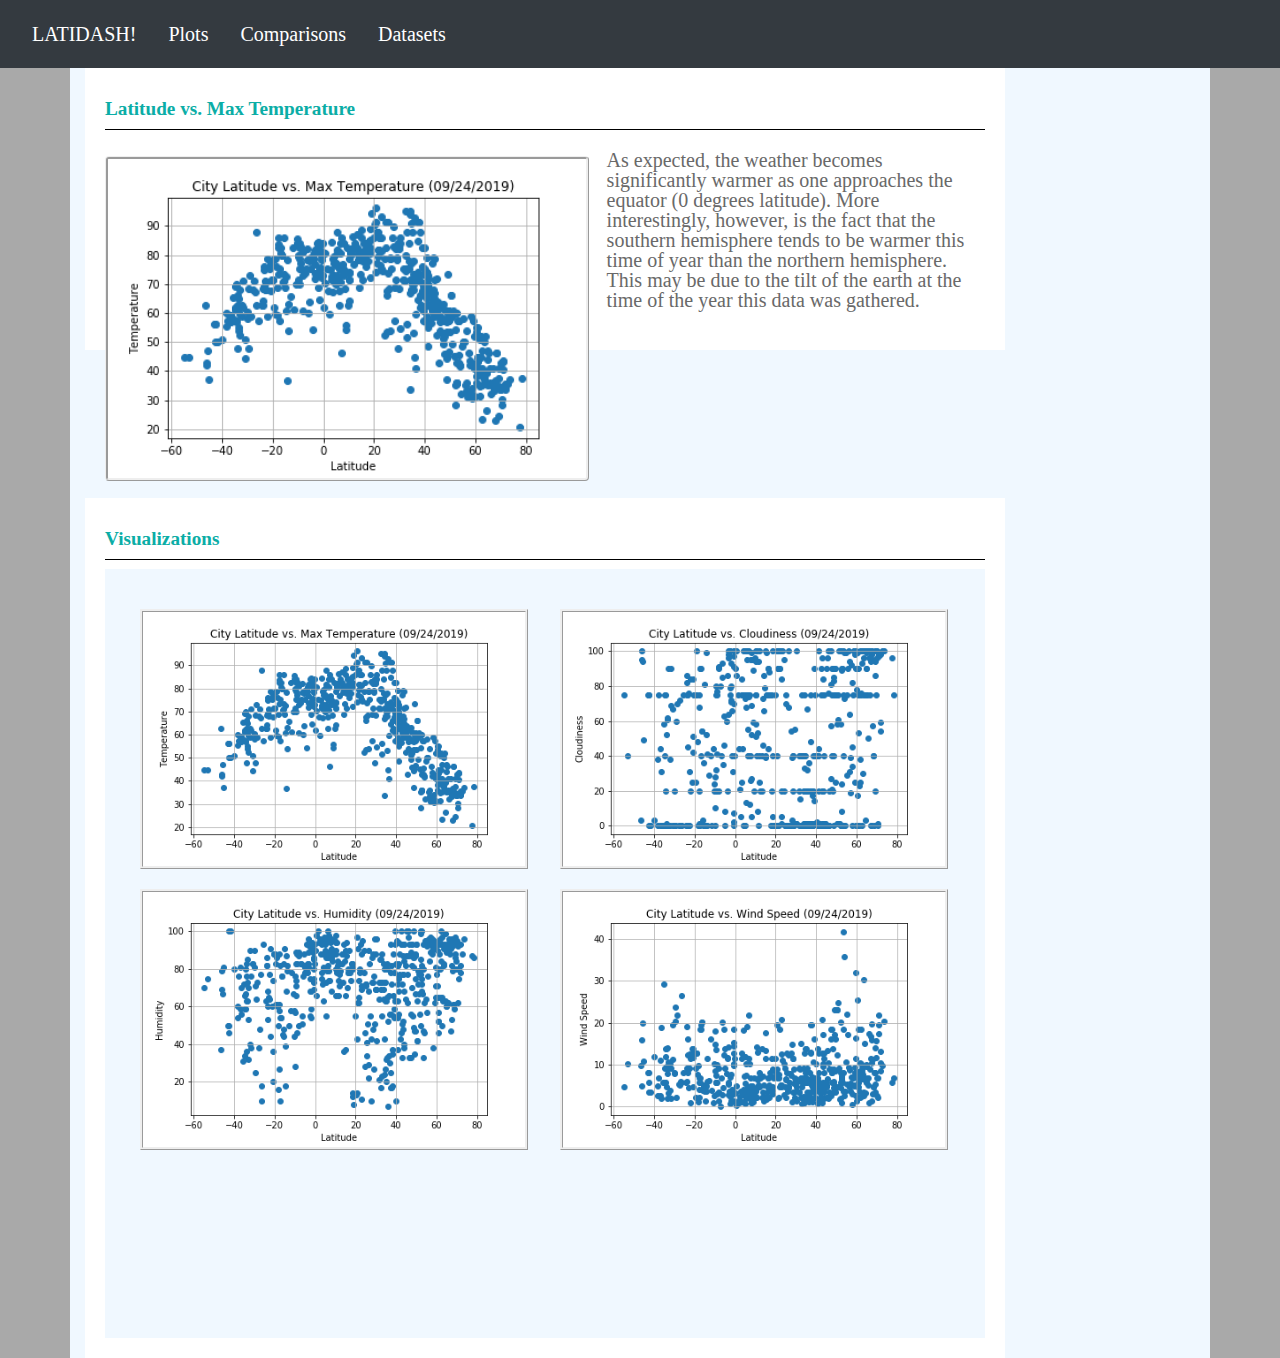
<file: Latitude_Dashboard/maxtemperature.html>
<!-- Beginning procedures -->
<!DOCTYPE html>
<html lang="en">

<!-- Creating prereqs for page -->
<head>
  <meta charset="UTF-8">
  <title>Lati-Dash</title>

  <!-- Linking in the Bootstrap CSS -->
  <link rel="stylesheet" href="https://stackpath.bootstrapcdn.com/bootstrap/4.3.1/css/bootstrap.min.css" 
  integrity="sha384-ggOyR0iXCbMQv3Xipma34MD+dH/1fQ784/j6cY/iJTQUOhcWr7x9JvoRxT2MZw1T" crossorigin="anonymous">

  <!-- Linking style.css -->
  <link rel="stylesheet" href="style.css">

</head>

<body>
	<!-- Lets start with the NavBar -->
	<div class="masternav">
		<nav class="navbar navbar-expand-lg navbar-dark bg-dark">
			<a class="active" href="Lati-Dash.html">LATIDASH!</a>
			<div class="dropdown">
				<button class="dropbtn">Plots</button>
				<div class="dropdown-content">
					<a class="drop-link" href="maxtemperature.html">Max Temperature</a>
					<a class="drop-link" href="cloudiness.html">Cloudiness</a>
					<a class="drop-link" href="humidity.html">Humidity</a>
					<a class="drop-link" href="windspeed.html">Wind Speed</a>
				</div>
			</div>
			<a class="nav-link" href="comparison.html">Comparisons</a>
			<a class="nav-link" href="dataset.html">Datasets</a>
		</nav>
  </div>
  <!-- Beginning the Contents -->
  <div class="container">
    <div class="row">
      <div class="col-lg-10 col-md-10">
        <div class="box">
          <h4 class="title">Latitude vs. Max Temperature</h4>
          <hr>
          <img src="../Figures/latvstemp.png" class="visual" alt="Max Temperature Image">
          <p>As expected, the weather becomes significantly warmer as one approaches
            the equator (0 degrees latitude). More interestingly, however, is the fact that
            the southern hemisphere tends to be warmer this time of year than the 
            northern hemisphere. This may be due to the tilt of the earth at
            the time of the year this data was gathered.
          </p>
        </div>
      </div>
      <div class="col-lg-10 col-md-10">
        <div class="box">
          <h5 class="title">Visualizations</h5>
          <hr>
          <div class="container">
            <div class="row" style="padding-bottom: 10%;">
              <div class="col-6">
                <a href="maxtemperature.html">
                  <img class="panel" src="../Figures/latvstemp.png"
                  alt = "Max Temperature Image">
                </a>
              </div>
              <div class="col-6">
                <a href="cloudiness.html">
                  <img class="panel" src="../Figures/latvscloud.png"
                  alt = "Cloudiness Image">
                </a>
              </div>
            <div class="row" style="padding-bottom: 10%;">
              <div class="col-6">
                <a href="humidity.html">
                  <img class="panel" src="../Figures/latvshum.png"
                  alt = "Humidity Image">
                </a>
              </div>
              <div class="col-6">
                <a href="windspeed.html">
                  <img class="panel" src="../Figures/latvswind.png"
                  alt = "Wind Speed Image">
                </a>
              </div>
            </div>
          </div>
        </div>
      </div>
    </div>
  </div>
</body>
</html>
</file>
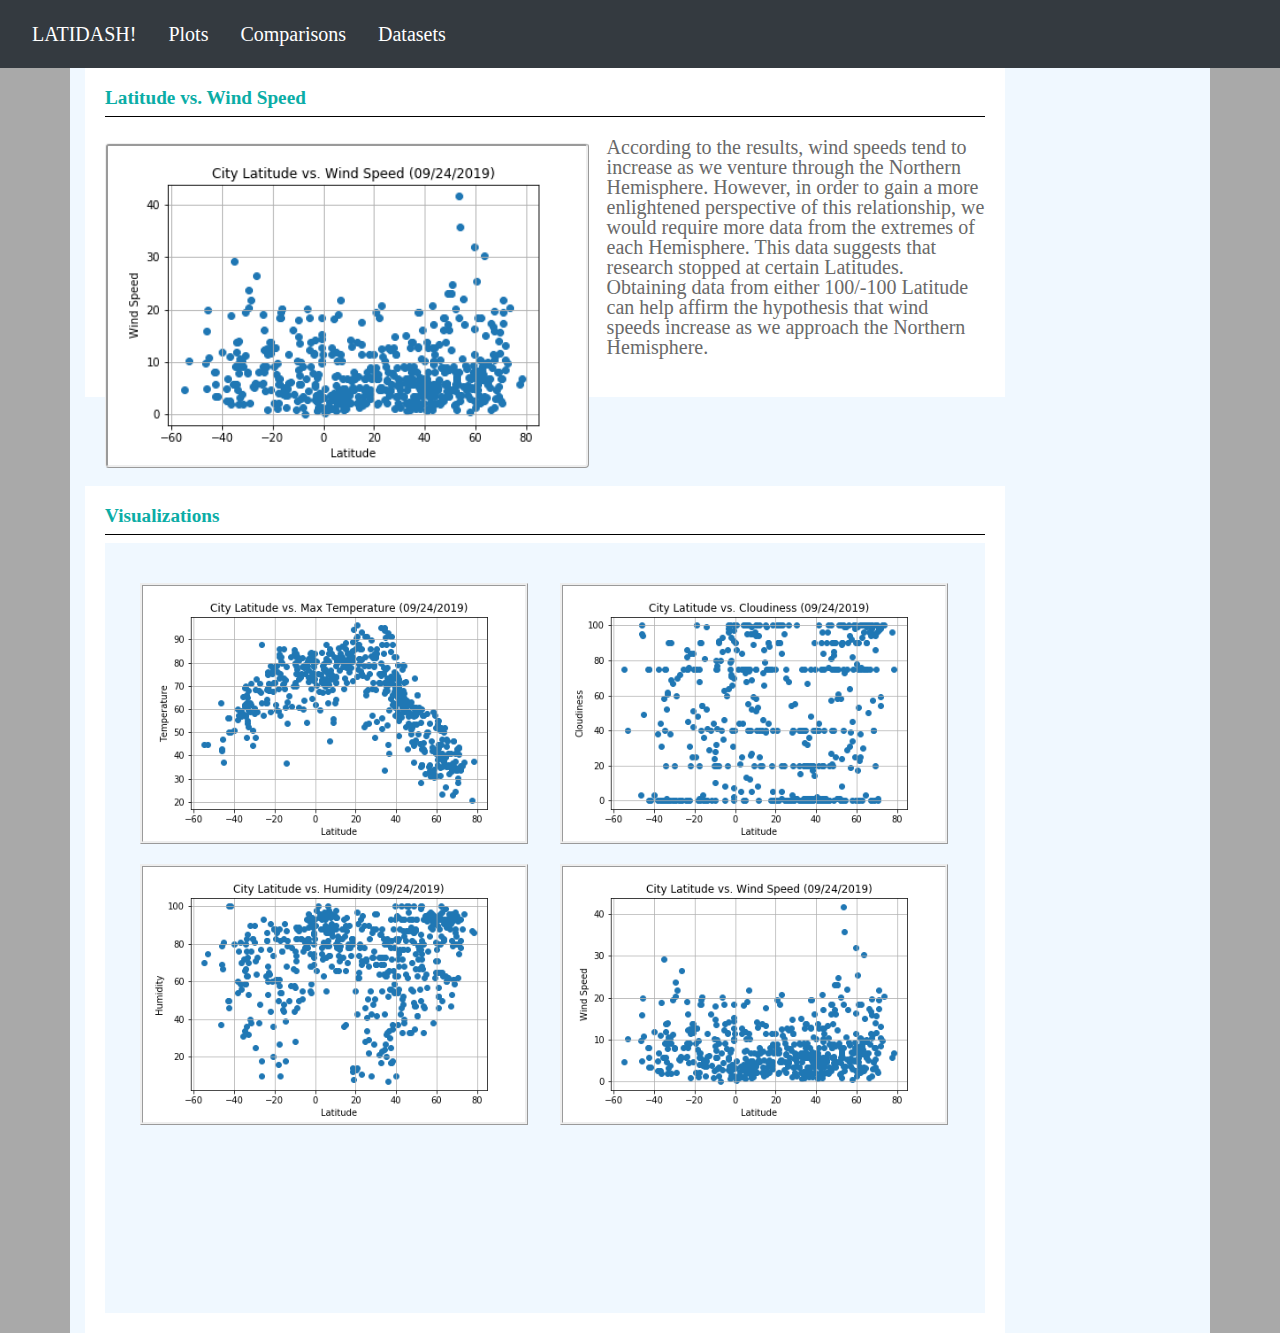
<file: Latitude_Dashboard/windspeed.html>
<!-- Beginning procedures -->
<!DOCTYPE html>
<html lang="en">

<!-- Creating prereqs for page -->
<head>
  <meta charset="UTF-8">
  <title>Lati-Dash</title>

  <!-- Linking in the Bootstrap CSS -->
  <link rel="stylesheet" href="https://stackpath.bootstrapcdn.com/bootstrap/4.3.1/css/bootstrap.min.css" 
  integrity="sha384-ggOyR0iXCbMQv3Xipma34MD+dH/1fQ784/j6cY/iJTQUOhcWr7x9JvoRxT2MZw1T" crossorigin="anonymous">

  <!-- Linking style.css -->
  <link rel="stylesheet" href="style.css">

</head>

<body>
	<!-- Lets start with the NavBar -->
	<div class="masternav">
		<nav class="navbar navbar-expand-lg navbar-dark bg-dark">
			<a class="active" href="Lati-Dash.html">LATIDASH!</a>
			<div class="dropdown">
				<button class="dropbtn">Plots</button>
				<div class="dropdown-content">
					<a class="drop-link" href="maxtemperature.html">Max Temperature</a>
					<a class="drop-link" href="cloudiness.html">Cloudiness</a>
					<a class="drop-link" href="humidity.html">Humidity</a>
					<a class="drop-link" href="windspeed.html">Wind Speed</a>
				</div>
			</div>
			<a class="nav-link" href="comparison.html">Comparisons</a>
			<a class="nav-link" href="dataset.html">Datasets</a>
		</nav>
  </div>
  <!-- Beginning the Contents -->
  <div class="container">
    <div class="row">
      <div class="col-lg-10 col-md-10">
        <div class="box">
          <h10 class="title">Latitude vs. Wind Speed</h10>
          <hr>
          <img src="../Figures/latvswind.png" class="visual" alt="Wind Speed Image">
          <p>According to the results, wind speeds tend to increase as we venture through
            the Northern Hemisphere. However, in order to gain a more enlightened perspective
            of this relationship, we would require more data from the extremes of each Hemisphere.
            This data suggests that research stopped at certain Latitudes. Obtaining data from
            either 100/-100 Latitude can help affirm the hypothesis that wind speeds increase
            as we approach the Northern Hemisphere.
          </p>
        </div>
      </div>
      <div class="col-lg-10 col-md-10">
        <div class="box">
          <h11 class="title">Visualizations</h11>
          <hr>
          <div class="container">
            <div class="row" style="padding-bottom: 10%;">
              <div class="col-6">
                <a href="maxtemperature.html">
                  <img class="panel" src="../Figures/latvstemp.png"
                  alt = "Max Temperature Image">
                </a>
              </div>
              <div class="col-6">
                <a href="cloudiness.html">
                  <img class="panel" src="../Figures/latvscloud.png"
                  alt = "Cloudiness Image">
                </a>
              </div>
            <div class="row" style="padding-bottom: 10%;">
              <div class="col-6">
                <a href="humidity.html">
                  <img class="panel" src="../Figures/latvshum.png"
                  alt = "Humidity Image">
                </a>
              </div>
              <div class="col-6">
                <a href="windspeed.html">
                  <img class="panel" src="../Figures/latvswind.png"
                  alt = "Wind Speed Image">
                </a>
              </div>
            </div>
          </div>
        </div>
      </div>
    </div>
  </div>
</body>
</html>
</file>
<file: style.css>
body{
  background-color: darkgrey;
  text-align: left;
  line-height: 1.0;
  font-weight: 400;;
  /* color: red; */
}

.active:hover{
  background-color: #0BADA6;
  color:white;
}
a {
  color: white;
  font-family: 'Times New Roman', Times, serif;
  background-color: transparent;
  padding: 16px;
  font-size: 20px;
  border: none;
}

.nav-link:hover{
  background-color: #0BADA6;
  color: white;
}
.dropbtn {
  background-color: transparent;
  color: white;
  padding: 16px;
  font-size: 20px;
  border: none;
  font-family: 'Times New Roman', Times, serif;
}

/* The container <div> - needed to position the dropdown content */
.dropdown {
  position: relative;
  display: inline-block;
}

/* Dropdown Content (Hidden by Default) */
.dropdown-content {
  display: none;
  position: absolute;
  background-color: #f1f1f1;
  min-width: 160px;
  box-shadow: 0px 8px 16px 0px rgba(0,0,0,0.2);
  z-index: 1;
}

/* Links inside the dropdown */
.dropdown-content a {
  color: black;
  padding: 12px 16px;
  text-decoration: none;
  display: block;
}

/* Change color of dropdown links on hover */
.dropdown-content a:hover {background-color: #ddd;}

/* Show the dropdown menu on hover */
.dropdown:hover .dropdown-content {display: block;}

/* Change the background color of the dropdown button when the dropdown content is shown */
.dropdown:hover .dropbtn {background-color: #0BADA6;}

.container{
  width: 100%;
  margin-right: auto;
  margin-left: auto;
  padding: inherit;
  background-color: aliceblue;
  margin: auto;
}

.row{
  display: flex;
  flex-wrap: wrap;
  margin: auto;
}

.col-lg-10 .col-md-10{
  position: relative;
  width: 100%;
  padding-right: 15px;
  padding-left: 15px;
  min-height: 1px;
}

.box{
  margin-top: 60px;
  margin-bottom: 60px;
  padding: 20px 20px 20px;
  position: relative;
  margin: auto;
  color: black;
  background-color: white;
}

.title{
  font-family: 'Times New Roman', Times, serif;
  font-weight: bolder;
  padding-top: 1%;
  color: #0BADA6;
  margin: auto;
  font-size: 1.5vw;
}

hr{
  border-top: 1px solid black;
  margin-top: 1%;
  margin-bottom: 1%;
}
.visual{
  height: 55% !important;
  width: 55% !important;
  /* margin-left: 10%; */
  float: left !important;
  border-radius: .25rem !important;
  margin-right: 2%;
  margin-bottom: 2%;
  margin-top: 2%;
}
img{
  vertical-align:middle;
  border-style: ridge;
  max-width:100% !important;
  max-height:100% !important;
  position: relative;
  float: left;
  background-position: 50% 50%;
  background-repeat: no-repeat;
  background-size: cover;
}
p{
  display: block;
  margin-top: 1rem;
  margin-bottom: 1rem;
  margin-block-start: 1em;
  margin-block-end: 1em;
  margin-inline-start: 0%;
  margin-inline-end: 0%;
  color: dimgrey;
  font-family: Cambria, Cochin, Georgia, Times, 'Times New Roman', serif;
  font-size: 20px;
}

.col-6{
  position: relative;
  padding-left: 2%%;
  padding-right: 2%;
  min-height: 2%;
  width: 100%;
  max-width: 50%;
  flex: 0 0 50%;
}

div{
  display: block;
}

.col-lg-7{
  position: relative;
  max-width: 100%;
  /* max-height: 100%; */
  min-height: 1px;
  margin-left: 25%;
}

img.mtemp{
  margin-left: 25%;
}
</file>
<file: Latitude_Dashboard/style.css>
body{
  background-color: darkgrey;
  text-align: left;
  line-height: 1.0;
  font-weight: 400;;
  /* color: red; */
}

.active:hover{
  background-color: #0BADA6;
  color:white;
}
a {
  color: white;
  font-family: 'Times New Roman', Times, serif;
  background-color: transparent;
  padding: 16px;
  font-size: 20px;
  border: none;
}

.nav-link:hover{
  background-color: #0BADA6;
  color: white;
}
.dropbtn {
  background-color: transparent;
  color: white;
  padding: 16px;
  font-size: 20px;
  border: none;
  font-family: 'Times New Roman', Times, serif;
}

/* The container <div> - needed to position the dropdown content */
.dropdown {
  position: relative;
  display: inline-block;
}

/* Dropdown Content (Hidden by Default) */
.dropdown-content {
  display: none;
  position: absolute;
  background-color: #f1f1f1;
  min-width: 160px;
  box-shadow: 0px 8px 16px 0px rgba(0,0,0,0.2);
  z-index: 1;
}

/* Links inside the dropdown */
.dropdown-content a {
  color: black;
  padding: 12px 16px;
  text-decoration: none;
  display: block;
}

/* Change color of dropdown links on hover */
.dropdown-content a:hover {background-color: #ddd;}

/* Show the dropdown menu on hover */
.dropdown:hover .dropdown-content {display: block;}

/* Change the background color of the dropdown button when the dropdown content is shown */
.dropdown:hover .dropbtn {background-color: #0BADA6;}

.container{
  width: 100%;
  margin-right: auto;
  margin-left: auto;
  padding: inherit;
  background-color: aliceblue;
  margin: auto;
}

.row{
  display: flex;
  flex-wrap: wrap;
  margin: auto;
}

.col-lg-10 .col-md-10{
  position: relative;
  width: 100%;
  padding-right: 15px;
  padding-left: 15px;
  min-height: 1px;
}

.box{
  margin-top: 60px;
  margin-bottom: 60px;
  padding: 20px 20px 20px;
  position: relative;
  margin: auto;
  color: black;
  background-color: white;
}

.title{
  font-family: 'Times New Roman', Times, serif;
  font-weight: bolder;
  padding-top: 1%;
  color: #0BADA6;
  margin: auto;
  font-size: 1.5vw;
}

hr{
  border-top: 1px solid black;
  margin-top: 1%;
  margin-bottom: 1%;
}
.visual{
  height: 55% !important;
  width: 55% !important;
  /* margin-left: 10%; */
  float: left !important;
  border-radius: .25rem !important;
  margin-right: 2%;
  margin-bottom: 2%;
  margin-top: 2%;
}
img{
  vertical-align:middle;
  border-style: ridge;
  max-width:100% !important;
  max-height:100% !important;
  position: relative;
  float: left;
  background-position: 50% 50%;
  background-repeat: no-repeat;
  background-size: cover;
}
p{
  display: block;
  margin-top: 1rem;
  margin-bottom: 1rem;
  margin-block-start: 1em;
  margin-block-end: 1em;
  margin-inline-start: 0%;
  margin-inline-end: 0%;
  color: dimgrey;
  font-family: Cambria, Cochin, Georgia, Times, 'Times New Roman', serif;
  font-size: 20px;
}

.col-6{
  position: relative;
  padding-left: 2%%;
  padding-right: 2%;
  min-height: 2%;
  width: 100%;
  max-width: 50%;
  flex: 0 0 50%;
}

div{
  display: block;
}

.col-lg-7{
  position: relative;
  max-width: 100%;
  /* max-height: 100%; */
  min-height: 1px;
  margin-left: 25%;
}

img.mtemp{
  margin-left: 25%;
}
</file>
